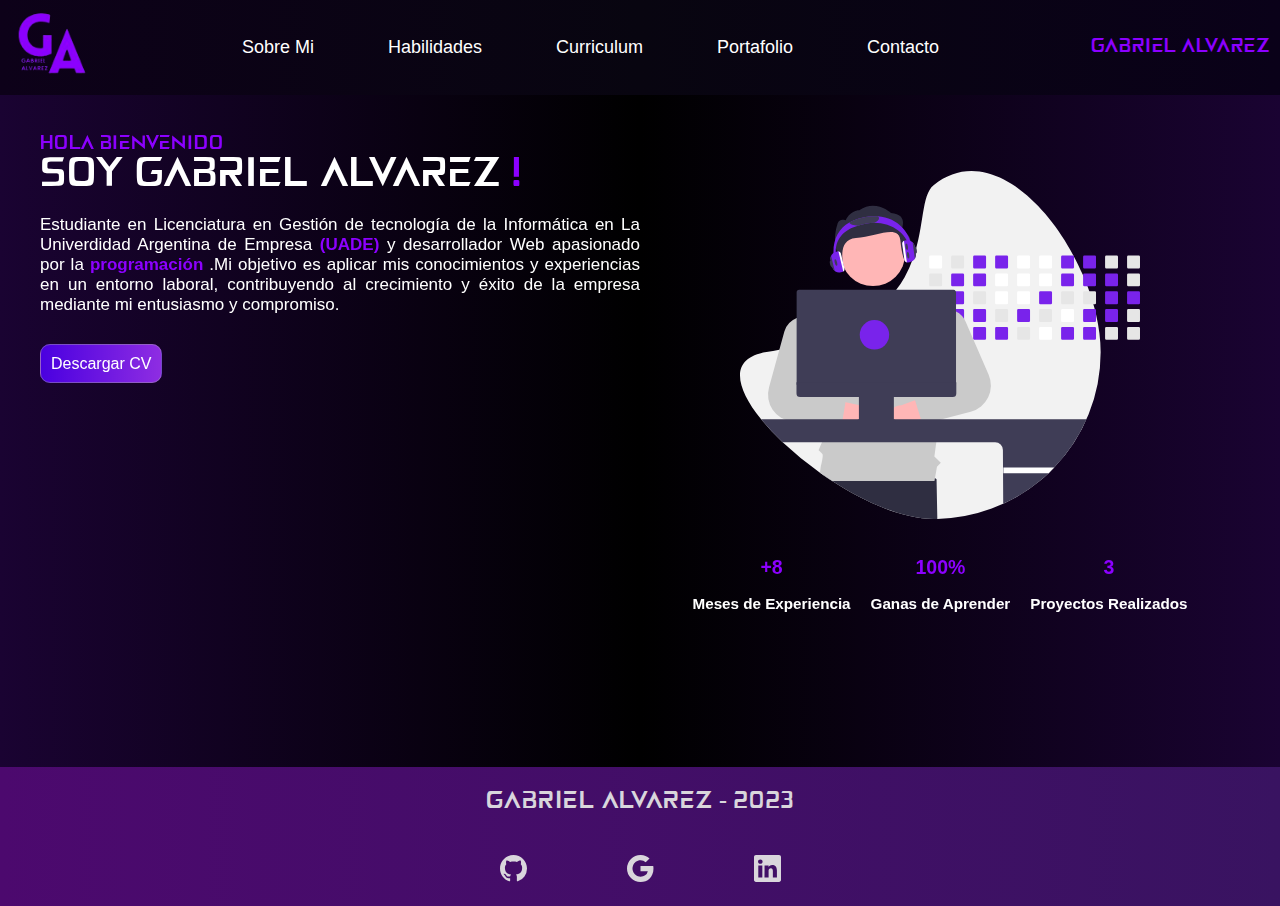
<file: index.html>
<!DOCTYPE html>
<html lang="en">
<head>
    <meta charset="UTF-8">
    <meta name="viewport" content="width=device-width, initial-scale=1.0">
    <meta neme="description" content="portafolio personal para la entrega final del curso de CODERHOUSE">   <!--Meta description-->
    <meta name="keywords" content="portafolio CODERHOUSE GabrielAlvarez css html">      <!--Meta Keywords-->
    <link rel="stylesheet" href="scss/style.css">               
    <link rel="icon" href="galeria/logos/logoSinFondo.png">     <!--icono de la pagina-->   
    <link href="https://unpkg.com/aos@2.3.1/dist/aos.css" rel="stylesheet">     <!--Animaciones AOS-->
    <title>Portafolio</title>
</head>
<body>
    <main>
        <header>                                    <!--Header PC-->
            <div class="header-container">
                <nav>
                    <div class="nav-container">
                        <div class="nav-logo-container">
                            <a href="index.html">
                                <figure>
                                    <img src="galeria/logos/logoSinFondo.png" alt="logo GA" title="logo GA">    
                                </figure>
                            </a>
                        </div>
                        <div class="nav-links-container">           <!--Links de la pagina-->
                            <div class="nav-links-items">
                                <a href="index.html">Sobre Mi</a>
                                <a href="html/habilidades.html">Habilidades</a>
                                <a href="html/curriculum.html">Curriculum</a>
                                <a href="html/portafolio.html">Portafolio</a>
                                <a href="html/contacto.html">Contacto</a>
                            </div>
                        </div>
                        <div class="nav-nombre-container">
                            <div class="nav-nombre">
                                <h2>Gabriel Alvarez</h2>        <!--Nombre del lado derecho-->
                            </div>
                        </div>
                    </div>
                </nav>
            </div>
        </header>
        <header class="header-responsive">   <!--Header Responsive (Menu hamburgesa)-->
            <nav class="navbar-responsive">
                <figure>
                    <a href="index.html">
                        <img src="galeria/logos/logoSinFondo.png" alt="logo GA" title="logo GA">
                    </a>
                </figure>
                <label class="label-hamburgesa" for="menu-hamburgesa">       
                    <svg xmlns="http://www.w3.org/2000/svg" width="16" height="16" fill="currentColor" class="list-icon" viewBox="0 0 16 16">
                        <path fill-rule="evenodd" d="M2.5 12a.5.5 0 0 1 .5-.5h10a.5.5 0 0 1 0 1H3a.5.5 0 0 1-.5-.5m0-4a.5.5 0 0 1 .5-.5h10a.5.5 0 0 1 0 1H3a.5.5 0 0 1-.5-.5m0-4a.5.5 0 0 1 .5-.5h10a.5.5 0 0 1 0 1H3a.5.5 0 0 1-.5-.5"/>
                    </svg>          <!--Icono de lista -->
                </label>
                <input type="checkbox" class="menu-hamburgesa" id="menu-hamburgesa">        <!--label checkbox -->
                <ul class="ul-links-responsive">
                    <li class="links-responsive"><a href="index.html">Sobre Mi</a></li>     <!--Links de la pagina-->
                    <li class="links-responsive"><a href="html/habilidades.html">Habilidades</a></li>
                    <li class="links-responsive"><a href="html/curriculum.html">Curriculum</a></li>
                    <li class="links-responsive"><a href="html/portafolio.html">Portafolio</a></li>
                    <li class="links-responsive"><a href="html/contacto.html">Contacto</a></li>
                </ul>
            </nav>
        </header>
        <div class="body-index-container">                  <!--Inicio de index-->
            <div class="presentacion-container">
                <div data-aos="zoom-in-up">                <!--Animaciones AOS--> 
                    <div class="bienvenida">
                        <h3><b>Hola Bienvenido</b></h3>
                    </div>
                    <div class="titulo-quienSoy">
                        <h1>Soy Gabriel Alvarez <b>!</b></h1>
                    </div>
                    <div class="texto-quienSoy">
                        <p>Estudiante en Licenciatura en Gestión de tecnología de la Informática en La Univerdidad Argentina de Empresa <b>(UADE)</b> y desarrollador Web apasionado por la <b>programación</b> .Mi objetivo es aplicar mis conocimientos y experiencias en un entorno laboral, contribuyendo al crecimiento y éxito de la empresa mediante mi entusiasmo y compromiso.</p>
                    </div>
                    <div class="curriculum">            
                        <a href="#">Descargar CV</a>
                    </div>
                </div>
                
            </div>
            <div class="foto-container">
                <div class="foto">
                    <figure>
                        <div data-aos="zoom-in-up">         <!--Animaciones AOS-->
                            <img src="galeria/fotos/fotoAnimada.svg" alt="foto Animada de chico programando" title="foto animada">
                        </div>
                    </figure>
                </div>
                <div data-aos="zoom-in-up">         <!--Animaciones AOS-->
                    <div class="datosDeMi">
                        <div class="anosExperiencia">
                            <h2><b>+8</b></h2>
                            <h3>Meses de Experiencia</h3>
                        </div>
                        <div class="ganasDeAprender">
                            <h2><b>100%</b></h2>
                            <h3>Ganas de Aprender</h3>
                        </div>
                        <div class="proyectosCompletados">
                            <h2><b>3</b></h2>
                            <h3>Proyectos Realizados</h3>
                        </div>
                    </div>
                </div>
            </div>
        </div>  
        <footer>                                    <!--Footer-->
            <div class="footer-container">          
                <div class="titulo-footer">
                    <h2>Gabriel Alvarez - 2023</h2>
                </div>
                <div class="contacto-footer">
                    <div class="icons-footer-item">
                        <a href="https://github.com/IGabii" target="_blank">
                            <svg xmlns="http://www.w3.org/2000/svg" width="16" height="16" fill="currentColor" class="icon-footer" viewBox="0 0 16 16">
                                <path d="M8 0C3.58 0 0 3.58 0 8c0 3.54 2.29 6.53 5.47 7.59.4.07.55-.17.55-.38 0-.19-.01-.82-.01-1.49-2.01.37-2.53-.49-2.69-.94-.09-.23-.48-.94-.82-1.13-.28-.15-.68-.52-.01-.53.63-.01 1.08.58 1.23.82.72 1.21 1.87.87 2.33.66.07-.52.28-.87.51-1.07-1.78-.2-3.64-.89-3.64-3.95 0-.87.31-1.59.82-2.15-.08-.2-.36-1.02.08-2.12 0 0 .67-.21 2.2.82.64-.18 1.32-.27 2-.27.68 0 1.36.09 2 .27 1.53-1.04 2.2-.82 2.2-.82.44 1.1.16 1.92.08 2.12.51.56.82 1.27.82 2.15 0 3.07-1.87 3.75-3.65 3.95.29.25.54.73.54 1.48 0 1.07-.01 1.93-.01 2.2 0 .21.15.46.55.38A8.012 8.012 0 0 0 16 8c0-4.42-3.58-8-8-8"/>
                            </svg>          <!--icono de github-->
                        </a>
                    </div>
                    <div class="icons-footer-item">
                        <a href="mailto:gabiista8gmail.com">
                            <svg xmlns="http://www.w3.org/2000/svg" width="16" height="16" fill="currentColor" class="icon-footer" viewBox="0 0 16 16">
                                <path d="M15.545 6.558a9.42 9.42 0 0 1 .139 1.626c0 2.434-.87 4.492-2.384 5.885h.002C11.978 15.292 10.158 16 8 16A8 8 0 1 1 8 0a7.689 7.689 0 0 1 5.352 2.082l-2.284 2.284A4.347 4.347 0 0 0 8 3.166c-2.087 0-3.86 1.408-4.492 3.304a4.792 4.792 0 0 0 0 3.063h.003c.635 1.893 2.405 3.301 4.492 3.301 1.078 0 2.004-.276 2.722-.764h-.003a3.702 3.702 0 0 0 1.599-2.431H8v-3.08h7.545z"/>
                            </svg>          <!--Icono de mail-->
                        </a>
                    </div>
                    <div class="icons-footer-item">
                        <a href="https://www.linkedin.com/in/gabriel-alvarez-moyano-2377ab281/" target="_blank">
                            <svg xmlns="http://www.w3.org/2000/svg" width="16" height="16" fill="currentColor" class="icon-footer" viewBox="0 0 16 16">
                                <path d="M0 1.146C0 .513.526 0 1.175 0h13.65C15.474 0 16 .513 16 1.146v13.708c0 .633-.526 1.146-1.175 1.146H1.175C.526 16 0 15.487 0 14.854V1.146zm4.943 12.248V6.169H2.542v7.225h2.401m-1.2-8.212c.837 0 1.358-.554 1.358-1.248-.015-.709-.52-1.248-1.342-1.248-.822 0-1.359.54-1.359 1.248 0 .694.521 1.248 1.327 1.248h.016zm4.908 8.212V9.359c0-.216.016-.432.08-.586.173-.431.568-.878 1.232-.878.869 0 1.216.662 1.216 1.634v3.865h2.401V9.25c0-2.22-1.184-3.252-2.764-3.252-1.274 0-1.845.7-2.165 1.193v.025h-.016a5.54 5.54 0 0 1 .016-.025V6.169h-2.4c.03.678 0 7.225 0 7.225h2.4"/>
                            </svg>          <!--icono de linkedin-->
                        </a>
                    </div>
                </div>
            </div>
        </footer>
    </main>
    <script src="https://unpkg.com/aos@2.3.1/dist/aos.js"></script>     <!--Animaciones AOS-->
    <script>
        AOS.init({
            duration:1000
        });
    </script>
</body>
</html>
</file>
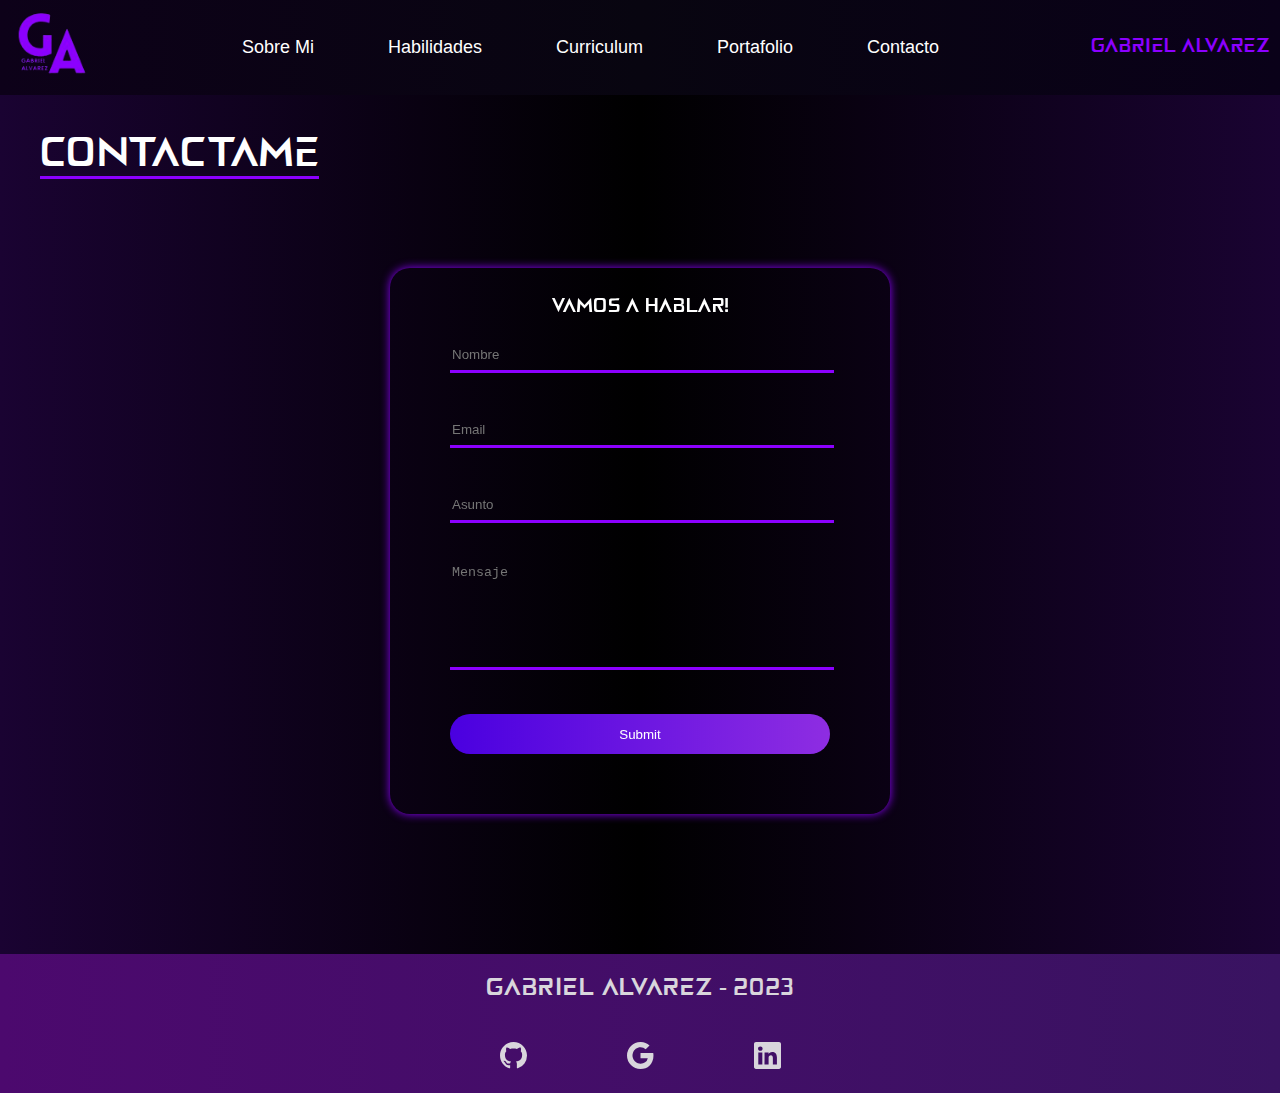
<file: html/contacto.html>
<!DOCTYPE html>
<html lang="en">
<head>
    <meta charset="UTF-8">
    <meta name="viewport" content="width=device-width, initial-scale=1.0">
    <meta neme="description" content="portafolio personal para la entrega final del curso de CODERHOUSE">   <!--Meta description-->
    <meta name="keywords" content="portafolio CODERHOUSE GabrielAlvarez css html">      <!--Meta Keywords-->
    <link rel="stylesheet" href="../scss/style.css">               
    <link rel="icon" href="../galeria/logos/logoSinFondo.png">     <!--icono de la pagina-->   
    <link href="https://unpkg.com/aos@2.3.1/dist/aos.css" rel="stylesheet">     <!--Animaciones AOS-->
    <title>Portafolio</title>
</head>
<body>
    <main>
        <header>
            <div class="header-container">              <!--Header PC-->
                <nav>
                    <div class="nav-container">
                        <div class="nav-logo-container">
                            <a href="index.html">
                                <figure>
                                    <img src="../galeria/logos/logoSinFondo.png" alt="logo GA" title="logo GA">
                                </figure>
                            </a>
                        </div>
                        <div class="nav-links-container">
                            <div class="nav-links-items">           <!--Links de pagina-->
                                <a href="../index.html">Sobre Mi</a>
                                <a href="habilidades.html">Habilidades</a>
                                <a href="curriculum.html">Curriculum</a>
                                <a href="portafolio.html">Portafolio</a>
                                <a href="contacto.html">Contacto</a>
                            </div>
                        </div>
                        <div class="nav-nombre-container">
                            <div class="nav-nombre">
                                <h2>Gabriel Alvarez</h2>        <!--Nombre del lado derecho-->
                            </div>
                        </div>
                    </div>
                </nav>
            </div>
        </header>
        <header class="header-responsive">   <!--Header Responsive (Menu hamburgesa)-->
            <nav class="navbar-responsive">
                <figure>
                    <a href="../index.html">
                        <img src="../galeria/logos/logoSinFondo.png" alt="logo GA" title="logo GA">
                    </a>
                </figure>
                <label class="label-hamburgesa" for="menu-hamburgesa">
                    <svg xmlns="http://www.w3.org/2000/svg" width="16" height="16" fill="currentColor" class="list-icon" viewBox="0 0 16 16">
                        <path fill-rule="evenodd" d="M2.5 12a.5.5 0 0 1 .5-.5h10a.5.5 0 0 1 0 1H3a.5.5 0 0 1-.5-.5m0-4a.5.5 0 0 1 .5-.5h10a.5.5 0 0 1 0 1H3a.5.5 0 0 1-.5-.5m0-4a.5.5 0 0 1 .5-.5h10a.5.5 0 0 1 0 1H3a.5.5 0 0 1-.5-.5"/>
                    </svg>      <!--icono de lista-->
                </label>
                <input type="checkbox" class="menu-hamburgesa" id="menu-hamburgesa">        <!--label checkbox-->
                <ul class="ul-links-responsive">
                    <li class="links-responsive"><a href="../index.html">Sobre Mi</a></li>      <!--Links de pagina-->
                    <li class="links-responsive"><a href="habilidades.html">Habilidades</a></li>
                    <li class="links-responsive"><a href="curriculum.html">Curriculum</a></li>
                    <li class="links-responsive"><a href="portafolio.html">Portafolio</a></li>
                    <li class="links-responsive"><a href="contacto.html">Contacto</a></li>
                </ul>
            </nav>
        </header>
        <div class="body-contacto-container">       <!--Comienzo de Contacto-->
            <div class="titulo-contacto">
                <h1>Contactame</h1>
            </div>
            <div class="contacto-container">
                <div data-aos="zoom-in">        <!--Animaciones AOS-->
                    <div class="contacto-item">
                        <div class="contacto-titulo-item">
                            <h3>Vamos a hablar!</h3>
                        </div>
                        <div class="contacto-input-item">
                            <form>
                                <section>
                                    <input type="text" placeholder="Nombre" required="">
                                </section>
                                <section>
                                    <input type="email" placeholder="Email" required="">
                                </section>
                                <section>
                                    <input type="text" placeholder="Asunto" required="">
                                </section>
                                <section>
                                    <textarea placeholder="Mensaje" required=""></textarea>
                                </section>
                                <section>
                                    <input type="submit" class="enviar">
                                </section>
                            </form>
                        </div>
                    </div>
                </div>
            </div>
        </div>
        <footer>                                    <!--Footer-->
            <div class="footer-container">          
                <div class="titulo-footer">
                    <h2>Gabriel Alvarez - 2023</h2>
                </div>
                <div class="contacto-footer">
                    <div class="icons-footer-item">
                        <a href="https://github.com/IGabii" target="_blank">
                            <svg xmlns="http://www.w3.org/2000/svg" width="16" height="16" fill="currentColor" class="icon-footer" viewBox="0 0 16 16">
                                <path d="M8 0C3.58 0 0 3.58 0 8c0 3.54 2.29 6.53 5.47 7.59.4.07.55-.17.55-.38 0-.19-.01-.82-.01-1.49-2.01.37-2.53-.49-2.69-.94-.09-.23-.48-.94-.82-1.13-.28-.15-.68-.52-.01-.53.63-.01 1.08.58 1.23.82.72 1.21 1.87.87 2.33.66.07-.52.28-.87.51-1.07-1.78-.2-3.64-.89-3.64-3.95 0-.87.31-1.59.82-2.15-.08-.2-.36-1.02.08-2.12 0 0 .67-.21 2.2.82.64-.18 1.32-.27 2-.27.68 0 1.36.09 2 .27 1.53-1.04 2.2-.82 2.2-.82.44 1.1.16 1.92.08 2.12.51.56.82 1.27.82 2.15 0 3.07-1.87 3.75-3.65 3.95.29.25.54.73.54 1.48 0 1.07-.01 1.93-.01 2.2 0 .21.15.46.55.38A8.012 8.012 0 0 0 16 8c0-4.42-3.58-8-8-8"/>
                            </svg>          <!--icono de github-->
                        </a>
                    </div>
                    <div class="icons-footer-item">
                        <a href="mailto:gabiista8gmail.com">
                            <svg xmlns="http://www.w3.org/2000/svg" width="16" height="16" fill="currentColor" class="icon-footer" viewBox="0 0 16 16">
                                <path d="M15.545 6.558a9.42 9.42 0 0 1 .139 1.626c0 2.434-.87 4.492-2.384 5.885h.002C11.978 15.292 10.158 16 8 16A8 8 0 1 1 8 0a7.689 7.689 0 0 1 5.352 2.082l-2.284 2.284A4.347 4.347 0 0 0 8 3.166c-2.087 0-3.86 1.408-4.492 3.304a4.792 4.792 0 0 0 0 3.063h.003c.635 1.893 2.405 3.301 4.492 3.301 1.078 0 2.004-.276 2.722-.764h-.003a3.702 3.702 0 0 0 1.599-2.431H8v-3.08h7.545z"/>
                            </svg>          <!--Icono de mail-->
                        </a>
                    </div>
                    <div class="icons-footer-item">
                        <a href="https://www.linkedin.com/in/gabriel-alvarez-moyano-2377ab281/" target="_blank">
                            <svg xmlns="http://www.w3.org/2000/svg" width="16" height="16" fill="currentColor" class="icon-footer" viewBox="0 0 16 16">
                                <path d="M0 1.146C0 .513.526 0 1.175 0h13.65C15.474 0 16 .513 16 1.146v13.708c0 .633-.526 1.146-1.175 1.146H1.175C.526 16 0 15.487 0 14.854V1.146zm4.943 12.248V6.169H2.542v7.225h2.401m-1.2-8.212c.837 0 1.358-.554 1.358-1.248-.015-.709-.52-1.248-1.342-1.248-.822 0-1.359.54-1.359 1.248 0 .694.521 1.248 1.327 1.248h.016zm4.908 8.212V9.359c0-.216.016-.432.08-.586.173-.431.568-.878 1.232-.878.869 0 1.216.662 1.216 1.634v3.865h2.401V9.25c0-2.22-1.184-3.252-2.764-3.252-1.274 0-1.845.7-2.165 1.193v.025h-.016a5.54 5.54 0 0 1 .016-.025V6.169h-2.4c.03.678 0 7.225 0 7.225h2.4"/>
                            </svg>          <!--icono de linkedin-->
                        </a>
                    </div>
                </div>
            </div>
        </footer>
    </main>
    <script src="https://unpkg.com/aos@2.3.1/dist/aos.js"></script>     <!--Animaciones AOS-->
    <script>
        AOS.init({
            duration:1000
        });
    </script>
</body>
</html>
</file>
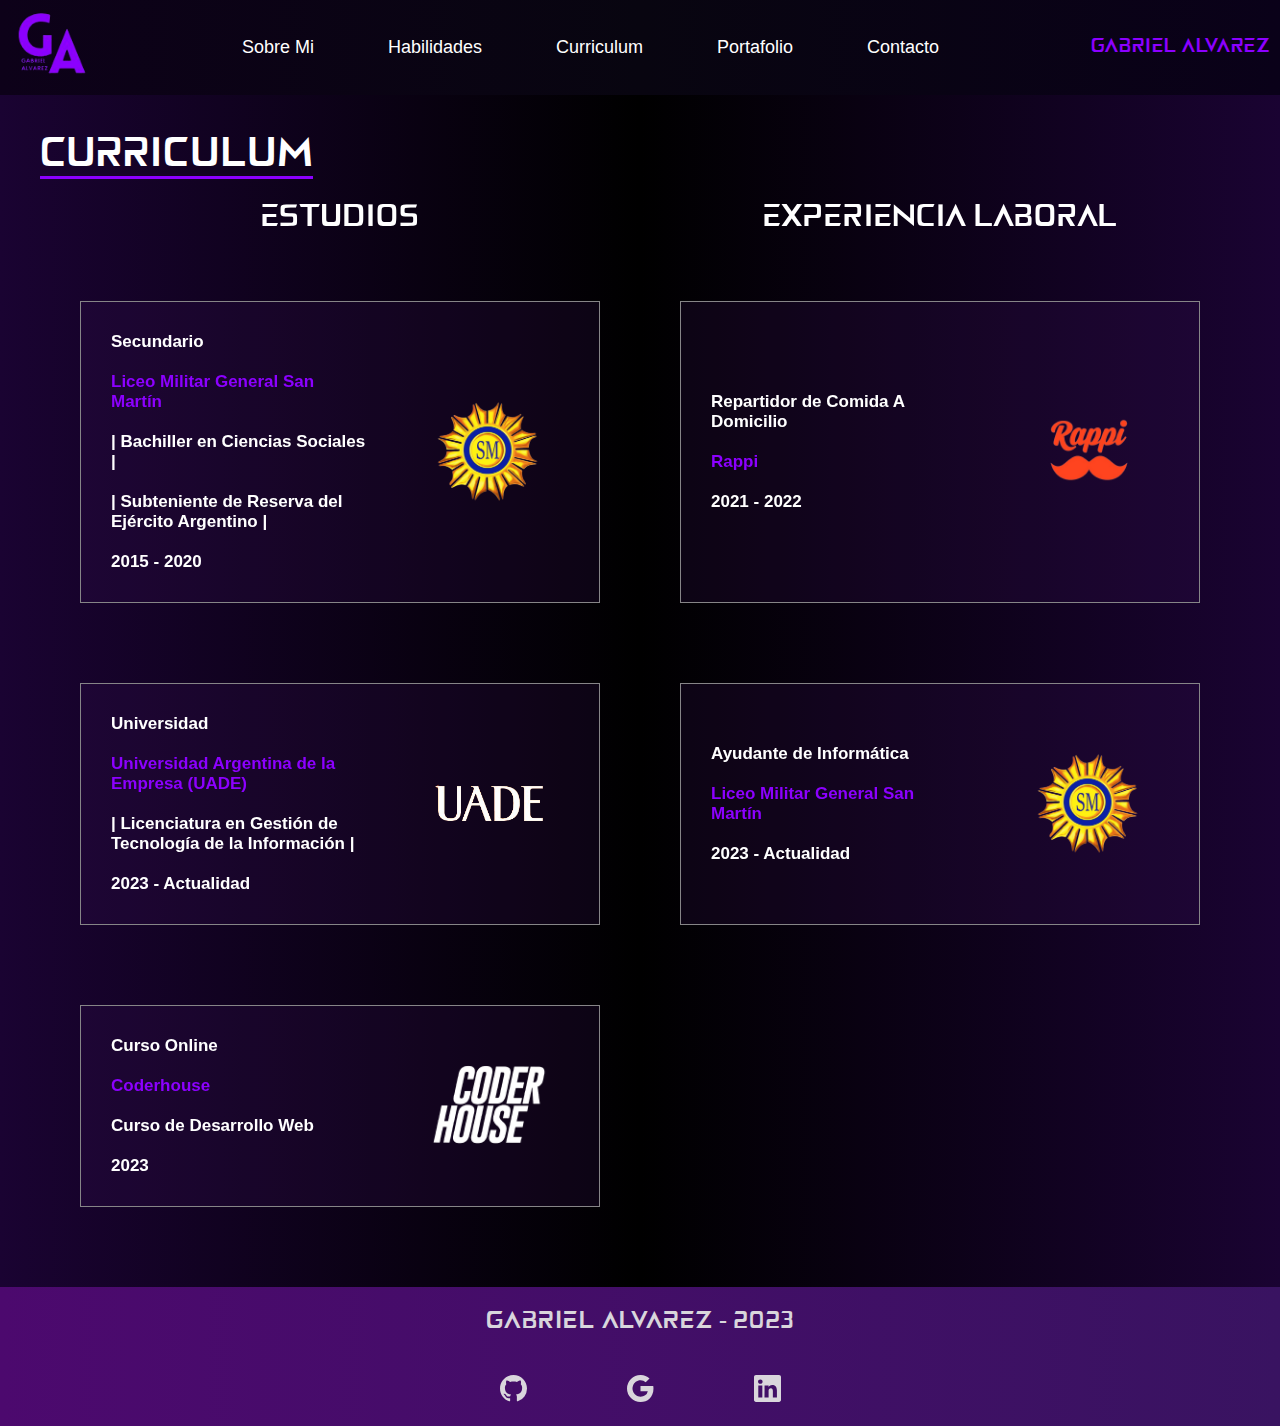
<file: html/curriculum.html>
<!DOCTYPE html>
<html lang="en">
<head>
    <meta charset="UTF-8">
    <meta name="viewport" content="width=device-width, initial-scale=1.0">
    <meta neme="description" content="portafolio personal para la entrega final del curso de CODERHOUSE">   <!--Meta description-->
    <meta name="keywords" content="portafolio CODERHOUSE GabrielAlvarez css html">      <!--Meta Keywords-->
    <link rel="stylesheet" href="../scss/style.css">               
    <link rel="icon" href="../galeria/logos/logoSinFondo.png">     <!--icono de la pagina-->   
    <link href="https://unpkg.com/aos@2.3.1/dist/aos.css" rel="stylesheet">     <!--Animaciones AOS-->
    <title>Portafolio</title>
</head>
<body>
    <main>
        <header>
            <div class="header-container">              <!--Header PC-->
                <nav>
                    <div class="nav-container">
                        <div class="nav-logo-container">
                            <a href="index.html">
                                <figure>
                                    <img src="../galeria/logos/logoSinFondo.png" alt="logo GA" title="logo GA">
                                </figure>
                            </a>
                        </div>
                        <div class="nav-links-container">
                            <div class="nav-links-items">           <!--Links de pagina-->
                                <a href="../index.html">Sobre Mi</a>
                                <a href="habilidades.html">Habilidades</a>
                                <a href="curriculum.html">Curriculum</a>
                                <a href="portafolio.html">Portafolio</a>
                                <a href="contacto.html">Contacto</a>
                            </div>
                        </div>
                        <div class="nav-nombre-container">
                            <div class="nav-nombre">
                                <h2>Gabriel Alvarez</h2>        <!--Nombre del lado derecho-->
                            </div>
                        </div>
                    </div>
                </nav>
            </div>
        </header>
        <header class="header-responsive">   <!--Header Responsive (Menu hamburgesa)-->
            <nav class="navbar-responsive">
                <figure>
                    <a href="../index.html">
                        <img src="../galeria/logos/logoSinFondo.png" alt="logo GA" title="logo GA">
                    </a>
                </figure>
                <label class="label-hamburgesa" for="menu-hamburgesa">
                    <svg xmlns="http://www.w3.org/2000/svg" width="16" height="16" fill="currentColor" class="list-icon" viewBox="0 0 16 16">
                        <path fill-rule="evenodd" d="M2.5 12a.5.5 0 0 1 .5-.5h10a.5.5 0 0 1 0 1H3a.5.5 0 0 1-.5-.5m0-4a.5.5 0 0 1 .5-.5h10a.5.5 0 0 1 0 1H3a.5.5 0 0 1-.5-.5m0-4a.5.5 0 0 1 .5-.5h10a.5.5 0 0 1 0 1H3a.5.5 0 0 1-.5-.5"/>
                    </svg>      <!--icono de lista-->
                </label>
                <input type="checkbox" class="menu-hamburgesa" id="menu-hamburgesa">        <!--label checkbox-->
                <ul class="ul-links-responsive">
                    <li class="links-responsive"><a href="../index.html">Sobre Mi</a></li>      <!--Links de pagina-->
                    <li class="links-responsive"><a href="habilidades.html">Habilidades</a></li>
                    <li class="links-responsive"><a href="curriculum.html">Curriculum</a></li>
                    <li class="links-responsive"><a href="portafolio.html">Portafolio</a></li>
                    <li class="links-responsive"><a href="contacto.html">Contacto</a></li>
                </ul>
            </nav>
        </header>
        <div class="body-curriculum-container">     <!--Inicio de Curriculum-->
            <div class="titulo-curriculum">
                <h1>Curriculum</h1>
            </div>
            <div data-aos="zoom-in">    <!--Animaciones AOS-->
                <div class="curriculum-container">
                    <div class="titulo-educacion">
                        <h2>Estudios</h2>              <!-- mi educacion-->
                    </div>
                    <div class="educacion1">
                        <div class="educacion-texto">
                            <h3>Secundario</h3>
                            <h4><b>Liceo Militar General San Martín</b></h4>
                            <h5>| Bachiller en Ciencias Sociales |</h5>
                            <h5>| Subteniente de Reserva del Ejército Argentino |</h5>
                            <h6>2015 - 2020</h6>
                        </div>
                        <div class="educacion-logo">
                            <figure>
                                <img src="../galeria/logos/liceo.png" alt="Logo del Liceo Militar" title="Liceo Militar Gral San Martín">
                            </figure>
                        </div>
                    </div>
                    <div class="educacion2">
                        <div class="educacion-texto">
                            <h3>Universidad</h3>
                            <h4><b>Universidad Argentina de la Empresa (UADE)</b></h4>
                            <h5>| Licenciatura en Gestión de Tecnología de la Información |</h5>
                            <h6>2023 - Actualidad</h6>
                        </div>
                        <div class="educacion-logo">
                            <figure>
                                <img src="../galeria/logos/UADE.png" alt="logo de UADE" title="UADE">
                            </figure>
                        </div>
                    </div>
                    <div class="educacion3">
                        <div class="educacion-texto">
                            <h3>Curso Online</h3>
                            <h4><b>Coderhouse</b></h4>
                            <h5>Curso de Desarrollo Web</h5>
                            <h6>2023</h6>
                        </div>
                        <div class="educacion-logo">
                            <figure>
                                <img src="../galeria/logos/coder.png" alt="Logo de CODERHOUSE" title="CODERHOUSE">
                            </figure>
                        </div>
                    </div>
                    <div class="titulo-experiencia">
                        <h2>Experiencia Laboral</h2>            <!-- mi experiencia laboral-->
                    </div>
                    <div class="experiencia1">
                        <div class="experiencia-texto">
                            <h3>Repartidor de Comida A Domicilio</h3>
                            <h4><b>Rappi</b></h4>
                            <h5>2021 - 2022</h5>
                        </div>
                        <div class="experiencia-logo">
                            <figure>
                                <img src="../galeria/logos/rappi.png" alt="Logo de Rappi" title="RAPPI">
                            </figure>
                        </div>
                    </div>
                    <div class="experiencia2">
                        <div class="experiencia-texto">
                            <h3>Ayudante de Informática</h3>
                            <h4><b>Liceo Militar General San Martín</b></h4>
                            <h5>2023 - Actualidad</h5>
                        </div>
                        <div class="experiencia-logo">
                            <figure>
                                <img src="../galeria/logos/liceo.png" alt="Logo del Liceo Miliar" title="Liceo Militar Gral San Martín">
                            </figure>
                        </div>
                    </div>
                </div>
            </div>
        </div>
        <footer>                                    <!--Footer-->
            <div class="footer-container">          
                <div class="titulo-footer">
                    <h2>Gabriel Alvarez - 2023</h2>
                </div>
                <div class="contacto-footer">
                    <div class="icons-footer-item">
                        <a href="https://github.com/IGabii" target="_blank">
                            <svg xmlns="http://www.w3.org/2000/svg" width="16" height="16" fill="currentColor" class="icon-footer" viewBox="0 0 16 16">
                                <path d="M8 0C3.58 0 0 3.58 0 8c0 3.54 2.29 6.53 5.47 7.59.4.07.55-.17.55-.38 0-.19-.01-.82-.01-1.49-2.01.37-2.53-.49-2.69-.94-.09-.23-.48-.94-.82-1.13-.28-.15-.68-.52-.01-.53.63-.01 1.08.58 1.23.82.72 1.21 1.87.87 2.33.66.07-.52.28-.87.51-1.07-1.78-.2-3.64-.89-3.64-3.95 0-.87.31-1.59.82-2.15-.08-.2-.36-1.02.08-2.12 0 0 .67-.21 2.2.82.64-.18 1.32-.27 2-.27.68 0 1.36.09 2 .27 1.53-1.04 2.2-.82 2.2-.82.44 1.1.16 1.92.08 2.12.51.56.82 1.27.82 2.15 0 3.07-1.87 3.75-3.65 3.95.29.25.54.73.54 1.48 0 1.07-.01 1.93-.01 2.2 0 .21.15.46.55.38A8.012 8.012 0 0 0 16 8c0-4.42-3.58-8-8-8"/>
                            </svg>          <!--icono de github-->
                        </a>
                    </div>
                    <div class="icons-footer-item">
                        <a href="mailto:gabiista8gmail.com">
                            <svg xmlns="http://www.w3.org/2000/svg" width="16" height="16" fill="currentColor" class="icon-footer" viewBox="0 0 16 16">
                                <path d="M15.545 6.558a9.42 9.42 0 0 1 .139 1.626c0 2.434-.87 4.492-2.384 5.885h.002C11.978 15.292 10.158 16 8 16A8 8 0 1 1 8 0a7.689 7.689 0 0 1 5.352 2.082l-2.284 2.284A4.347 4.347 0 0 0 8 3.166c-2.087 0-3.86 1.408-4.492 3.304a4.792 4.792 0 0 0 0 3.063h.003c.635 1.893 2.405 3.301 4.492 3.301 1.078 0 2.004-.276 2.722-.764h-.003a3.702 3.702 0 0 0 1.599-2.431H8v-3.08h7.545z"/>
                            </svg>          <!--Icono de mail-->
                        </a>
                    </div>
                    <div class="icons-footer-item">
                        <a href="https://www.linkedin.com/in/gabriel-alvarez-moyano-2377ab281/" target="_blank">
                            <svg xmlns="http://www.w3.org/2000/svg" width="16" height="16" fill="currentColor" class="icon-footer" viewBox="0 0 16 16">
                                <path d="M0 1.146C0 .513.526 0 1.175 0h13.65C15.474 0 16 .513 16 1.146v13.708c0 .633-.526 1.146-1.175 1.146H1.175C.526 16 0 15.487 0 14.854V1.146zm4.943 12.248V6.169H2.542v7.225h2.401m-1.2-8.212c.837 0 1.358-.554 1.358-1.248-.015-.709-.52-1.248-1.342-1.248-.822 0-1.359.54-1.359 1.248 0 .694.521 1.248 1.327 1.248h.016zm4.908 8.212V9.359c0-.216.016-.432.08-.586.173-.431.568-.878 1.232-.878.869 0 1.216.662 1.216 1.634v3.865h2.401V9.25c0-2.22-1.184-3.252-2.764-3.252-1.274 0-1.845.7-2.165 1.193v.025h-.016a5.54 5.54 0 0 1 .016-.025V6.169h-2.4c.03.678 0 7.225 0 7.225h2.4"/>
                            </svg>          <!--icono de linkedin-->
                        </a>
                    </div>
                </div>
            </div>
        </footer>
    </main>
    <script src="https://unpkg.com/aos@2.3.1/dist/aos.js"></script>         <!-- mi educacion-->
    <script>
        AOS.init({
            duration:1000
        });
    </script>
</body>
</html>
</file>
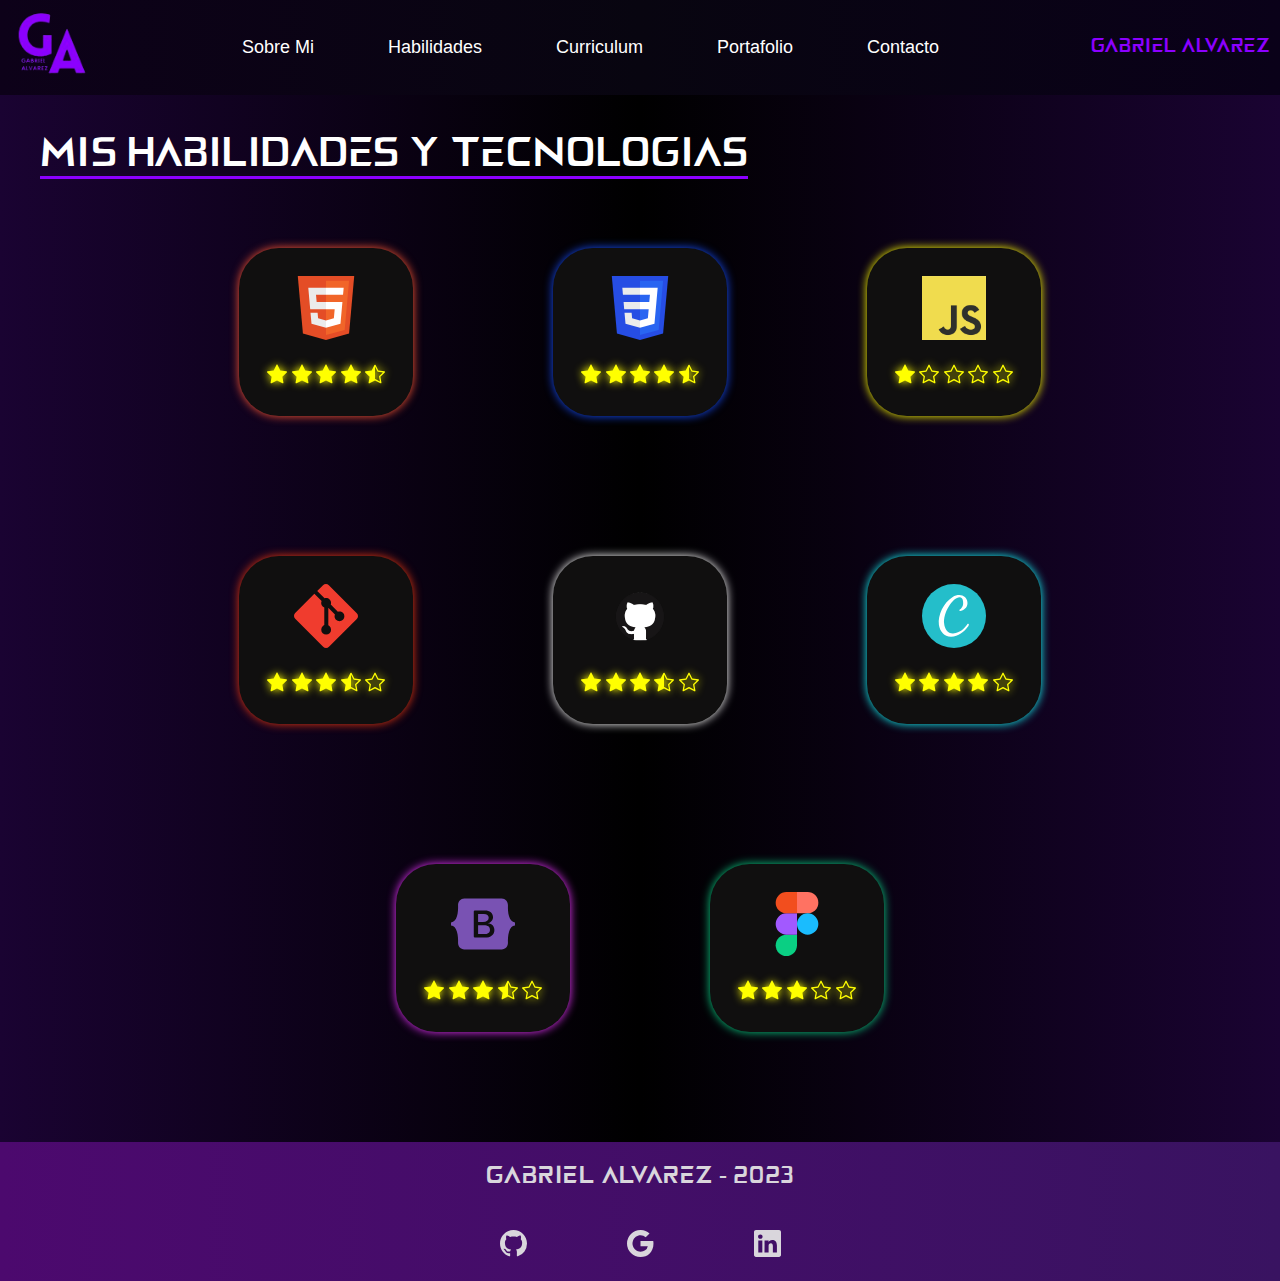
<file: html/habilidades.html>
<!DOCTYPE html>
<html lang="en">
<head>
    <meta charset="UTF-8">
    <meta name="viewport" content="width=device-width, initial-scale=1.0">
    <meta neme="description" content="portafolio personal para la entrega final del curso de CODERHOUSE">   <!--Meta description-->
    <meta name="keywords" content="portafolio CODERHOUSE GabrielAlvarez css html">      <!--Meta Keywords-->
    <link rel="stylesheet" href="../scss/style.css">               
    <link rel="icon" href="../galeria/logos/logoSinFondo.png">     <!--icono de la pagina-->   
    <link href="https://unpkg.com/aos@2.3.1/dist/aos.css" rel="stylesheet">     <!--Animaciones AOS-->
    <title>Portafolio</title>
</head>
<body>
    <main>
        <header>
            <div class="header-container">              <!--Header PC-->
                <nav>
                    <div class="nav-container">
                        <div class="nav-logo-container">
                            <a href="index.html">
                                <figure>
                                    <img src="../galeria/logos/logoSinFondo.png" alt="logo GA" title="logo GA">
                                </figure>
                            </a>
                        </div>
                        <div class="nav-links-container">
                            <div class="nav-links-items">           <!--Links de pagina-->
                                <a href="../index.html">Sobre Mi</a>
                                <a href="habilidades.html">Habilidades</a>
                                <a href="curriculum.html">Curriculum</a>
                                <a href="portafolio.html">Portafolio</a>
                                <a href="contacto.html">Contacto</a>
                            </div>
                        </div>
                        <div class="nav-nombre-container">
                            <div class="nav-nombre">
                                <h2>Gabriel Alvarez</h2>        <!--Nombre del lado derecho-->
                            </div>
                        </div>
                    </div>
                </nav>
            </div>
        </header>
        <header class="header-responsive">   <!--Header Responsive (Menu hamburgesa)-->
            <nav class="navbar-responsive">
                <figure>
                    <a href="../index.html">
                        <img src="../galeria/logos/logoSinFondo.png" alt="logo GA" title="logo GA">
                    </a>
                </figure>
                <label class="label-hamburgesa" for="menu-hamburgesa">
                    <svg xmlns="http://www.w3.org/2000/svg" width="16" height="16" fill="currentColor" class="list-icon" viewBox="0 0 16 16">
                        <path fill-rule="evenodd" d="M2.5 12a.5.5 0 0 1 .5-.5h10a.5.5 0 0 1 0 1H3a.5.5 0 0 1-.5-.5m0-4a.5.5 0 0 1 .5-.5h10a.5.5 0 0 1 0 1H3a.5.5 0 0 1-.5-.5m0-4a.5.5 0 0 1 .5-.5h10a.5.5 0 0 1 0 1H3a.5.5 0 0 1-.5-.5"/>
                    </svg>      <!--icono de lista-->
                </label>
                <input type="checkbox" class="menu-hamburgesa" id="menu-hamburgesa">        <!--label checkbox-->
                <ul class="ul-links-responsive">
                    <li class="links-responsive"><a href="../index.html">Sobre Mi</a></li>      <!--Links de pagina-->
                    <li class="links-responsive"><a href="habilidades.html">Habilidades</a></li>
                    <li class="links-responsive"><a href="curriculum.html">Curriculum</a></li>
                    <li class="links-responsive"><a href="portafolio.html">Portafolio</a></li>
                    <li class="links-responsive"><a href="contacto.html">Contacto</a></li>
                </ul>
            </nav>
        </header>
        <div class="body-habilidades-container">            <!--Inicio de habilidades-->
            <div class="titulo-habilidades">
                <h1>Mis Habilidades y Tecnologias</h1>
            </div>
            <div data-aos="fade-up">
                
            </div>
            <div class="habilidades-container">
                <div data-aos="fade-up">    <!--Animaciones AOS-->
                    <div class="habilidades-items" id="html-item">
                        <div class="imagen-habilidades">
                            <figure>
                                <img src="../galeria/logos/html.svg" alt="logo de HTML" title="HTML">        
                            </figure>
                        </div>
                        <div class="estrellas-habilidades">     <!--Icono de Estrellas-->
                            <svg xmlns="http://www.w3.org/2000/svg" width="16" height="16" fill="currentColor" class="estrella1" viewBox="0 0 16 16">
                                <path d="M3.612 15.443c-.386.198-.824-.149-.746-.592l.83-4.73L.173 6.765c-.329-.314-.158-.888.283-.95l4.898-.696L7.538.792c.197-.39.73-.39.927 0l2.184 4.327 4.898.696c.441.062.612.636.282.95l-3.522 3.356.83 4.73c.078.443-.36.79-.746.592L8 13.187l-4.389 2.256z"/>
                            </svg>
                            <svg xmlns="http://www.w3.org/2000/svg" width="16" height="16" fill="currentColor" class="estrella1" viewBox="0 0 16 16">
                                <path d="M3.612 15.443c-.386.198-.824-.149-.746-.592l.83-4.73L.173 6.765c-.329-.314-.158-.888.283-.95l4.898-.696L7.538.792c.197-.39.73-.39.927 0l2.184 4.327 4.898.696c.441.062.612.636.282.95l-3.522 3.356.83 4.73c.078.443-.36.79-.746.592L8 13.187l-4.389 2.256z"/>
                            </svg>
                            <svg xmlns="http://www.w3.org/2000/svg" width="16" height="16" fill="currentColor" class="estrella1" viewBox="0 0 16 16">
                                <path d="M3.612 15.443c-.386.198-.824-.149-.746-.592l.83-4.73L.173 6.765c-.329-.314-.158-.888.283-.95l4.898-.696L7.538.792c.197-.39.73-.39.927 0l2.184 4.327 4.898.696c.441.062.612.636.282.95l-3.522 3.356.83 4.73c.078.443-.36.79-.746.592L8 13.187l-4.389 2.256z"/>
                            </svg>
                            <svg xmlns="http://www.w3.org/2000/svg" width="16" height="16" fill="currentColor" class="estrella1" viewBox="0 0 16 16">
                                <path d="M3.612 15.443c-.386.198-.824-.149-.746-.592l.83-4.73L.173 6.765c-.329-.314-.158-.888.283-.95l4.898-.696L7.538.792c.197-.39.73-.39.927 0l2.184 4.327 4.898.696c.441.062.612.636.282.95l-3.522 3.356.83 4.73c.078.443-.36.79-.746.592L8 13.187l-4.389 2.256z"/>
                            </svg>
                            <svg xmlns="http://www.w3.org/2000/svg" width="16" height="16" fill="currentColor" class="estrella2" viewBox="0 0 16 16">
                                <path d="M5.354 5.119 7.538.792A.516.516 0 0 1 8 .5c.183 0 .366.097.465.292l2.184 4.327 4.898.696A.537.537 0 0 1 16 6.32a.548.548 0 0 1-.17.445l-3.523 3.356.83 4.73c.078.443-.36.79-.746.592L8 13.187l-4.389 2.256a.52.52 0 0 1-.146.05c-.342.06-.668-.254-.6-.642l.83-4.73L.173 6.765a.55.55 0 0 1-.172-.403.58.58 0 0 1 .085-.302.513.513 0 0 1 .37-.245l4.898-.696zM8 12.027a.5.5 0 0 1 .232.056l3.686 1.894-.694-3.957a.565.565 0 0 1 .162-.505l2.907-2.77-4.052-.576a.525.525 0 0 1-.393-.288L8.001 2.223 8 2.226v9.8z"/>
                            </svg>
                        </div>
                    </div>
                </div>
                <div data-aos="fade-up">
                    <div class="habilidades-items" id="css-item">
                        <div class="imagen-habilidades">
                            <figure>
                                <img src="../galeria/logos/css.svg" alt="Logo de CSS" title="CSS">
                            </figure>
                        </div>
                        <div class="estrellas-habilidades"> <!--Icono de Estrellas-->
                            <svg xmlns="http://www.w3.org/2000/svg" width="16" height="16" fill="currentColor" class="estrella1" viewBox="0 0 16 16">
                                <path d="M3.612 15.443c-.386.198-.824-.149-.746-.592l.83-4.73L.173 6.765c-.329-.314-.158-.888.283-.95l4.898-.696L7.538.792c.197-.39.73-.39.927 0l2.184 4.327 4.898.696c.441.062.612.636.282.95l-3.522 3.356.83 4.73c.078.443-.36.79-.746.592L8 13.187l-4.389 2.256z"/>
                            </svg>
                            <svg xmlns="http://www.w3.org/2000/svg" width="16" height="16" fill="currentColor" class="estrella1" viewBox="0 0 16 16">
                                <path d="M3.612 15.443c-.386.198-.824-.149-.746-.592l.83-4.73L.173 6.765c-.329-.314-.158-.888.283-.95l4.898-.696L7.538.792c.197-.39.73-.39.927 0l2.184 4.327 4.898.696c.441.062.612.636.282.95l-3.522 3.356.83 4.73c.078.443-.36.79-.746.592L8 13.187l-4.389 2.256z"/>
                            </svg>
                            <svg xmlns="http://www.w3.org/2000/svg" width="16" height="16" fill="currentColor" class="estrella1" viewBox="0 0 16 16">
                                <path d="M3.612 15.443c-.386.198-.824-.149-.746-.592l.83-4.73L.173 6.765c-.329-.314-.158-.888.283-.95l4.898-.696L7.538.792c.197-.39.73-.39.927 0l2.184 4.327 4.898.696c.441.062.612.636.282.95l-3.522 3.356.83 4.73c.078.443-.36.79-.746.592L8 13.187l-4.389 2.256z"/>
                            </svg>
                            <svg xmlns="http://www.w3.org/2000/svg" width="16" height="16" fill="currentColor" class="estrella1" viewBox="0 0 16 16">
                                <path d="M3.612 15.443c-.386.198-.824-.149-.746-.592l.83-4.73L.173 6.765c-.329-.314-.158-.888.283-.95l4.898-.696L7.538.792c.197-.39.73-.39.927 0l2.184 4.327 4.898.696c.441.062.612.636.282.95l-3.522 3.356.83 4.73c.078.443-.36.79-.746.592L8 13.187l-4.389 2.256z"/>
                            </svg>
                            <svg xmlns="http://www.w3.org/2000/svg" width="16" height="16" fill="currentColor" class="estrella2" viewBox="0 0 16 16">
                                <path d="M5.354 5.119 7.538.792A.516.516 0 0 1 8 .5c.183 0 .366.097.465.292l2.184 4.327 4.898.696A.537.537 0 0 1 16 6.32a.548.548 0 0 1-.17.445l-3.523 3.356.83 4.73c.078.443-.36.79-.746.592L8 13.187l-4.389 2.256a.52.52 0 0 1-.146.05c-.342.06-.668-.254-.6-.642l.83-4.73L.173 6.765a.55.55 0 0 1-.172-.403.58.58 0 0 1 .085-.302.513.513 0 0 1 .37-.245l4.898-.696zM8 12.027a.5.5 0 0 1 .232.056l3.686 1.894-.694-3.957a.565.565 0 0 1 .162-.505l2.907-2.77-4.052-.576a.525.525 0 0 1-.393-.288L8.001 2.223 8 2.226v9.8z"/>
                            </svg>
                        </div>
                    </div>
                </div>
                <div data-aos="fade-up">
                    <div class="habilidades-items" id="javascript-item">
                        <div class="imagen-habilidades" id="javascript">
                            <figure>
                                <img src="../galeria/logos/javascript.png" alt="Logo de JAVASCRIPT" title="JAVASCRIPT">
                            </figure>
                        </div>
                        <div class="estrellas-habilidades"> <!--Icono de Estrellas-->
                            <svg xmlns="http://www.w3.org/2000/svg" width="16" height="16" fill="currentColor" class="estrella1" viewBox="0 0 16 16">
                                <path d="M3.612 15.443c-.386.198-.824-.149-.746-.592l.83-4.73L.173 6.765c-.329-.314-.158-.888.283-.95l4.898-.696L7.538.792c.197-.39.73-.39.927 0l2.184 4.327 4.898.696c.441.062.612.636.282.95l-3.522 3.356.83 4.73c.078.443-.36.79-.746.592L8 13.187l-4.389 2.256z"/>
                            </svg>
                            <svg xmlns="http://www.w3.org/2000/svg" width="16" height="16" fill="currentColor" class="estrella3" viewBox="0 0 16 16">
                                <path d="M2.866 14.85c-.078.444.36.791.746.593l4.39-2.256 4.389 2.256c.386.198.824-.149.746-.592l-.83-4.73 3.522-3.356c.33-.314.16-.888-.282-.95l-4.898-.696L8.465.792a.513.513 0 0 0-.927 0L5.354 5.12l-4.898.696c-.441.062-.612.636-.283.95l3.523 3.356-.83 4.73zm4.905-2.767-3.686 1.894.694-3.957a.565.565 0 0 0-.163-.505L1.71 6.745l4.052-.576a.525.525 0 0 0 .393-.288L8 2.223l1.847 3.658a.525.525 0 0 0 .393.288l4.052.575-2.906 2.77a.565.565 0 0 0-.163.506l.694 3.957-3.686-1.894a.503.503 0 0 0-.461 0z"/>
                            </svg>
                            <svg xmlns="http://www.w3.org/2000/svg" width="16" height="16" fill="currentColor" class="estrella3" viewBox="0 0 16 16">
                                <path d="M2.866 14.85c-.078.444.36.791.746.593l4.39-2.256 4.389 2.256c.386.198.824-.149.746-.592l-.83-4.73 3.522-3.356c.33-.314.16-.888-.282-.95l-4.898-.696L8.465.792a.513.513 0 0 0-.927 0L5.354 5.12l-4.898.696c-.441.062-.612.636-.283.95l3.523 3.356-.83 4.73zm4.905-2.767-3.686 1.894.694-3.957a.565.565 0 0 0-.163-.505L1.71 6.745l4.052-.576a.525.525 0 0 0 .393-.288L8 2.223l1.847 3.658a.525.525 0 0 0 .393.288l4.052.575-2.906 2.77a.565.565 0 0 0-.163.506l.694 3.957-3.686-1.894a.503.503 0 0 0-.461 0z"/>
                            </svg>
                            <svg xmlns="http://www.w3.org/2000/svg" width="16" height="16" fill="currentColor" class="estrella3" viewBox="0 0 16 16">
                                <path d="M2.866 14.85c-.078.444.36.791.746.593l4.39-2.256 4.389 2.256c.386.198.824-.149.746-.592l-.83-4.73 3.522-3.356c.33-.314.16-.888-.282-.95l-4.898-.696L8.465.792a.513.513 0 0 0-.927 0L5.354 5.12l-4.898.696c-.441.062-.612.636-.283.95l3.523 3.356-.83 4.73zm4.905-2.767-3.686 1.894.694-3.957a.565.565 0 0 0-.163-.505L1.71 6.745l4.052-.576a.525.525 0 0 0 .393-.288L8 2.223l1.847 3.658a.525.525 0 0 0 .393.288l4.052.575-2.906 2.77a.565.565 0 0 0-.163.506l.694 3.957-3.686-1.894a.503.503 0 0 0-.461 0z"/>
                            </svg>
                            <svg xmlns="http://www.w3.org/2000/svg" width="16" height="16" fill="currentColor" class="estrella3" viewBox="0 0 16 16">
                                <path d="M2.866 14.85c-.078.444.36.791.746.593l4.39-2.256 4.389 2.256c.386.198.824-.149.746-.592l-.83-4.73 3.522-3.356c.33-.314.16-.888-.282-.95l-4.898-.696L8.465.792a.513.513 0 0 0-.927 0L5.354 5.12l-4.898.696c-.441.062-.612.636-.283.95l3.523 3.356-.83 4.73zm4.905-2.767-3.686 1.894.694-3.957a.565.565 0 0 0-.163-.505L1.71 6.745l4.052-.576a.525.525 0 0 0 .393-.288L8 2.223l1.847 3.658a.525.525 0 0 0 .393.288l4.052.575-2.906 2.77a.565.565 0 0 0-.163.506l.694 3.957-3.686-1.894a.503.503 0 0 0-.461 0z"/>
                            </svg>
                        </div>
                    </div>
                </div>
                <div data-aos="fade-up">
                    <div class="habilidades-items" id="git-item">
                        <div class="imagen-habilidades">
                            <figure>
                                <img src="../galeria/logos/git.svg" alt="Logo de GIT" title="GIT">
                            </figure>
                        </div>
                        <div class="estrellas-habilidades"> <!--Icono de Estrellas-->
                            <svg xmlns="http://www.w3.org/2000/svg" width="16" height="16" fill="currentColor" class="estrella1" viewBox="0 0 16 16">
                                <path d="M3.612 15.443c-.386.198-.824-.149-.746-.592l.83-4.73L.173 6.765c-.329-.314-.158-.888.283-.95l4.898-.696L7.538.792c.197-.39.73-.39.927 0l2.184 4.327 4.898.696c.441.062.612.636.282.95l-3.522 3.356.83 4.73c.078.443-.36.79-.746.592L8 13.187l-4.389 2.256z"/>
                            </svg>
                            <svg xmlns="http://www.w3.org/2000/svg" width="16" height="16" fill="currentColor" class="estrella1" viewBox="0 0 16 16">
                                <path d="M3.612 15.443c-.386.198-.824-.149-.746-.592l.83-4.73L.173 6.765c-.329-.314-.158-.888.283-.95l4.898-.696L7.538.792c.197-.39.73-.39.927 0l2.184 4.327 4.898.696c.441.062.612.636.282.95l-3.522 3.356.83 4.73c.078.443-.36.79-.746.592L8 13.187l-4.389 2.256z"/>
                            </svg>
                            <svg xmlns="http://www.w3.org/2000/svg" width="16" height="16" fill="currentColor" class="estrella1" viewBox="0 0 16 16">
                                <path d="M3.612 15.443c-.386.198-.824-.149-.746-.592l.83-4.73L.173 6.765c-.329-.314-.158-.888.283-.95l4.898-.696L7.538.792c.197-.39.73-.39.927 0l2.184 4.327 4.898.696c.441.062.612.636.282.95l-3.522 3.356.83 4.73c.078.443-.36.79-.746.592L8 13.187l-4.389 2.256z"/>
                            </svg>
                            <svg xmlns="http://www.w3.org/2000/svg" width="16" height="16" fill="currentColor" class="estrella2" viewBox="0 0 16 16">
                                <path d="M5.354 5.119 7.538.792A.516.516 0 0 1 8 .5c.183 0 .366.097.465.292l2.184 4.327 4.898.696A.537.537 0 0 1 16 6.32a.548.548 0 0 1-.17.445l-3.523 3.356.83 4.73c.078.443-.36.79-.746.592L8 13.187l-4.389 2.256a.52.52 0 0 1-.146.05c-.342.06-.668-.254-.6-.642l.83-4.73L.173 6.765a.55.55 0 0 1-.172-.403.58.58 0 0 1 .085-.302.513.513 0 0 1 .37-.245l4.898-.696zM8 12.027a.5.5 0 0 1 .232.056l3.686 1.894-.694-3.957a.565.565 0 0 1 .162-.505l2.907-2.77-4.052-.576a.525.525 0 0 1-.393-.288L8.001 2.223 8 2.226v9.8z"/>
                            </svg>
                            <svg xmlns="http://www.w3.org/2000/svg" width="16" height="16" fill="currentColor" class="estrella3" viewBox="0 0 16 16">
                                <path d="M2.866 14.85c-.078.444.36.791.746.593l4.39-2.256 4.389 2.256c.386.198.824-.149.746-.592l-.83-4.73 3.522-3.356c.33-.314.16-.888-.282-.95l-4.898-.696L8.465.792a.513.513 0 0 0-.927 0L5.354 5.12l-4.898.696c-.441.062-.612.636-.283.95l3.523 3.356-.83 4.73zm4.905-2.767-3.686 1.894.694-3.957a.565.565 0 0 0-.163-.505L1.71 6.745l4.052-.576a.525.525 0 0 0 .393-.288L8 2.223l1.847 3.658a.525.525 0 0 0 .393.288l4.052.575-2.906 2.77a.565.565 0 0 0-.163.506l.694 3.957-3.686-1.894a.503.503 0 0 0-.461 0z"/>
                            </svg>
                        </div>
                    </div>
                </div>
                <div data-aos="fade-up">
                    <div class="habilidades-items" id="github-item">
                        <div class="imagen-habilidades" id="github">
                            <figure>
                                <img src="../galeria/logos/github.png" alt="Logo de GITHUB" title="GITHUB">
                            </figure>
                        </div>
                        <div class="estrellas-habilidades"> <!--Icono de Estrellas-->
                            <svg xmlns="http://www.w3.org/2000/svg" width="16" height="16" fill="currentColor" class="estrella1" viewBox="0 0 16 16">
                                <path d="M3.612 15.443c-.386.198-.824-.149-.746-.592l.83-4.73L.173 6.765c-.329-.314-.158-.888.283-.95l4.898-.696L7.538.792c.197-.39.73-.39.927 0l2.184 4.327 4.898.696c.441.062.612.636.282.95l-3.522 3.356.83 4.73c.078.443-.36.79-.746.592L8 13.187l-4.389 2.256z"/>
                            </svg>
                            <svg xmlns="http://www.w3.org/2000/svg" width="16" height="16" fill="currentColor" class="estrella1" viewBox="0 0 16 16">
                                <path d="M3.612 15.443c-.386.198-.824-.149-.746-.592l.83-4.73L.173 6.765c-.329-.314-.158-.888.283-.95l4.898-.696L7.538.792c.197-.39.73-.39.927 0l2.184 4.327 4.898.696c.441.062.612.636.282.95l-3.522 3.356.83 4.73c.078.443-.36.79-.746.592L8 13.187l-4.389 2.256z"/>
                            </svg>
                            <svg xmlns="http://www.w3.org/2000/svg" width="16" height="16" fill="currentColor" class="estrella1" viewBox="0 0 16 16">
                                <path d="M3.612 15.443c-.386.198-.824-.149-.746-.592l.83-4.73L.173 6.765c-.329-.314-.158-.888.283-.95l4.898-.696L7.538.792c.197-.39.73-.39.927 0l2.184 4.327 4.898.696c.441.062.612.636.282.95l-3.522 3.356.83 4.73c.078.443-.36.79-.746.592L8 13.187l-4.389 2.256z"/>
                            </svg>
                            <svg xmlns="http://www.w3.org/2000/svg" width="16" height="16" fill="currentColor" class="estrella2" viewBox="0 0 16 16">
                                <path d="M5.354 5.119 7.538.792A.516.516 0 0 1 8 .5c.183 0 .366.097.465.292l2.184 4.327 4.898.696A.537.537 0 0 1 16 6.32a.548.548 0 0 1-.17.445l-3.523 3.356.83 4.73c.078.443-.36.79-.746.592L8 13.187l-4.389 2.256a.52.52 0 0 1-.146.05c-.342.06-.668-.254-.6-.642l.83-4.73L.173 6.765a.55.55 0 0 1-.172-.403.58.58 0 0 1 .085-.302.513.513 0 0 1 .37-.245l4.898-.696zM8 12.027a.5.5 0 0 1 .232.056l3.686 1.894-.694-3.957a.565.565 0 0 1 .162-.505l2.907-2.77-4.052-.576a.525.525 0 0 1-.393-.288L8.001 2.223 8 2.226v9.8z"/>
                            </svg>
                            <svg xmlns="http://www.w3.org/2000/svg" width="16" height="16" fill="currentColor" class="estrella3" viewBox="0 0 16 16">
                                <path d="M2.866 14.85c-.078.444.36.791.746.593l4.39-2.256 4.389 2.256c.386.198.824-.149.746-.592l-.83-4.73 3.522-3.356c.33-.314.16-.888-.282-.95l-4.898-.696L8.465.792a.513.513 0 0 0-.927 0L5.354 5.12l-4.898.696c-.441.062-.612.636-.283.95l3.523 3.356-.83 4.73zm4.905-2.767-3.686 1.894.694-3.957a.565.565 0 0 0-.163-.505L1.71 6.745l4.052-.576a.525.525 0 0 0 .393-.288L8 2.223l1.847 3.658a.525.525 0 0 0 .393.288l4.052.575-2.906 2.77a.565.565 0 0 0-.163.506l.694 3.957-3.686-1.894a.503.503 0 0 0-.461 0z"/>
                            </svg>
                        </div>
                    </div>
                </div>
                <div data-aos="fade-up">
                    <div class="habilidades-items" id="canva-item">
                        <div class="imagen-habilidades">
                            <figure>
                                <img src="../galeria/logos/canva.svg" alt="Logo de CANVA" title="CANVA">
                            </figure>
                        </div>
                        <div class="estrellas-habilidades"> <!--Icono de Estrellas-->
                            <svg xmlns="http://www.w3.org/2000/svg" width="16" height="16" fill="currentColor" class="estrella1" viewBox="0 0 16 16">
                                <path d="M3.612 15.443c-.386.198-.824-.149-.746-.592l.83-4.73L.173 6.765c-.329-.314-.158-.888.283-.95l4.898-.696L7.538.792c.197-.39.73-.39.927 0l2.184 4.327 4.898.696c.441.062.612.636.282.95l-3.522 3.356.83 4.73c.078.443-.36.79-.746.592L8 13.187l-4.389 2.256z"/>
                            </svg>
                            <svg xmlns="http://www.w3.org/2000/svg" width="16" height="16" fill="currentColor" class="estrella1" viewBox="0 0 16 16">
                                <path d="M3.612 15.443c-.386.198-.824-.149-.746-.592l.83-4.73L.173 6.765c-.329-.314-.158-.888.283-.95l4.898-.696L7.538.792c.197-.39.73-.39.927 0l2.184 4.327 4.898.696c.441.062.612.636.282.95l-3.522 3.356.83 4.73c.078.443-.36.79-.746.592L8 13.187l-4.389 2.256z"/>
                            </svg>
                            <svg xmlns="http://www.w3.org/2000/svg" width="16" height="16" fill="currentColor" class="estrella1" viewBox="0 0 16 16">
                                <path d="M3.612 15.443c-.386.198-.824-.149-.746-.592l.83-4.73L.173 6.765c-.329-.314-.158-.888.283-.95l4.898-.696L7.538.792c.197-.39.73-.39.927 0l2.184 4.327 4.898.696c.441.062.612.636.282.95l-3.522 3.356.83 4.73c.078.443-.36.79-.746.592L8 13.187l-4.389 2.256z"/>
                            </svg>
                            <svg xmlns="http://www.w3.org/2000/svg" width="16" height="16" fill="currentColor" class="estrella1" viewBox="0 0 16 16">
                                <path d="M3.612 15.443c-.386.198-.824-.149-.746-.592l.83-4.73L.173 6.765c-.329-.314-.158-.888.283-.95l4.898-.696L7.538.792c.197-.39.73-.39.927 0l2.184 4.327 4.898.696c.441.062.612.636.282.95l-3.522 3.356.83 4.73c.078.443-.36.79-.746.592L8 13.187l-4.389 2.256z"/>
                            </svg>
                            <svg xmlns="http://www.w3.org/2000/svg" width="16" height="16" fill="currentColor" class="estrella3" viewBox="0 0 16 16">
                                <path d="M2.866 14.85c-.078.444.36.791.746.593l4.39-2.256 4.389 2.256c.386.198.824-.149.746-.592l-.83-4.73 3.522-3.356c.33-.314.16-.888-.282-.95l-4.898-.696L8.465.792a.513.513 0 0 0-.927 0L5.354 5.12l-4.898.696c-.441.062-.612.636-.283.95l3.523 3.356-.83 4.73zm4.905-2.767-3.686 1.894.694-3.957a.565.565 0 0 0-.163-.505L1.71 6.745l4.052-.576a.525.525 0 0 0 .393-.288L8 2.223l1.847 3.658a.525.525 0 0 0 .393.288l4.052.575-2.906 2.77a.565.565 0 0 0-.163.506l.694 3.957-3.686-1.894a.503.503 0 0 0-.461 0z"/>
                            </svg>
                        </div>
                    </div>
                </div>
                <div data-aos="fade-up">
                    <div class="habilidades-items" id="bootstrap-item">
                        <div class="imagen-habilidades" id="bootstrap">
                            <figure>
                                <img src="../galeria/logos/bootstrap.svg" alt="Logo de BOOTSTRAP" title="BOOTSTRAP">
                            </figure>
                        </div>
                        <div class="estrellas-habilidades"> <!--Icono de Estrellas-->
                            <svg xmlns="http://www.w3.org/2000/svg" width="16" height="16" fill="currentColor" class="estrella1" viewBox="0 0 16 16">
                                <path d="M3.612 15.443c-.386.198-.824-.149-.746-.592l.83-4.73L.173 6.765c-.329-.314-.158-.888.283-.95l4.898-.696L7.538.792c.197-.39.73-.39.927 0l2.184 4.327 4.898.696c.441.062.612.636.282.95l-3.522 3.356.83 4.73c.078.443-.36.79-.746.592L8 13.187l-4.389 2.256z"/>
                            </svg>
                            <svg xmlns="http://www.w3.org/2000/svg" width="16" height="16" fill="currentColor" class="estrella1" viewBox="0 0 16 16">
                                <path d="M3.612 15.443c-.386.198-.824-.149-.746-.592l.83-4.73L.173 6.765c-.329-.314-.158-.888.283-.95l4.898-.696L7.538.792c.197-.39.73-.39.927 0l2.184 4.327 4.898.696c.441.062.612.636.282.95l-3.522 3.356.83 4.73c.078.443-.36.79-.746.592L8 13.187l-4.389 2.256z"/>
                            </svg>
                            <svg xmlns="http://www.w3.org/2000/svg" width="16" height="16" fill="currentColor" class="estrella1" viewBox="0 0 16 16">
                                <path d="M3.612 15.443c-.386.198-.824-.149-.746-.592l.83-4.73L.173 6.765c-.329-.314-.158-.888.283-.95l4.898-.696L7.538.792c.197-.39.73-.39.927 0l2.184 4.327 4.898.696c.441.062.612.636.282.95l-3.522 3.356.83 4.73c.078.443-.36.79-.746.592L8 13.187l-4.389 2.256z"/>
                            </svg>
                            <svg xmlns="http://www.w3.org/2000/svg" width="16" height="16" fill="currentColor" class="estrella2" viewBox="0 0 16 16">
                                <path d="M5.354 5.119 7.538.792A.516.516 0 0 1 8 .5c.183 0 .366.097.465.292l2.184 4.327 4.898.696A.537.537 0 0 1 16 6.32a.548.548 0 0 1-.17.445l-3.523 3.356.83 4.73c.078.443-.36.79-.746.592L8 13.187l-4.389 2.256a.52.52 0 0 1-.146.05c-.342.06-.668-.254-.6-.642l.83-4.73L.173 6.765a.55.55 0 0 1-.172-.403.58.58 0 0 1 .085-.302.513.513 0 0 1 .37-.245l4.898-.696zM8 12.027a.5.5 0 0 1 .232.056l3.686 1.894-.694-3.957a.565.565 0 0 1 .162-.505l2.907-2.77-4.052-.576a.525.525 0 0 1-.393-.288L8.001 2.223 8 2.226v9.8z"/>
                            </svg>
                            <svg xmlns="http://www.w3.org/2000/svg" width="16" height="16" fill="currentColor" class="estrella3" viewBox="0 0 16 16">
                                <path d="M2.866 14.85c-.078.444.36.791.746.593l4.39-2.256 4.389 2.256c.386.198.824-.149.746-.592l-.83-4.73 3.522-3.356c.33-.314.16-.888-.282-.95l-4.898-.696L8.465.792a.513.513 0 0 0-.927 0L5.354 5.12l-4.898.696c-.441.062-.612.636-.283.95l3.523 3.356-.83 4.73zm4.905-2.767-3.686 1.894.694-3.957a.565.565 0 0 0-.163-.505L1.71 6.745l4.052-.576a.525.525 0 0 0 .393-.288L8 2.223l1.847 3.658a.525.525 0 0 0 .393.288l4.052.575-2.906 2.77a.565.565 0 0 0-.163.506l.694 3.957-3.686-1.894a.503.503 0 0 0-.461 0z"/>
                            </svg>
                        </div>
                    </div>
                </div>
                <div data-aos="fade-up">
                    <div class="habilidades-items" id="figma-item">
                        <div class="imagen-habilidades">
                            <figure>
                                <img src="../galeria/logos/figma.svg" alt="Logo de FIGMA" title="FIGMA">
                            </figure>
                        </div>
                        <div class="estrellas-habilidades"> <!--Icono de Estrellas-->
                            <svg xmlns="http://www.w3.org/2000/svg" width="16" height="16" fill="currentColor" class="estrella1" viewBox="0 0 16 16">
                                <path d="M3.612 15.443c-.386.198-.824-.149-.746-.592l.83-4.73L.173 6.765c-.329-.314-.158-.888.283-.95l4.898-.696L7.538.792c.197-.39.73-.39.927 0l2.184 4.327 4.898.696c.441.062.612.636.282.95l-3.522 3.356.83 4.73c.078.443-.36.79-.746.592L8 13.187l-4.389 2.256z"/>
                            </svg>
                            <svg xmlns="http://www.w3.org/2000/svg" width="16" height="16" fill="currentColor" class="estrella1" viewBox="0 0 16 16">
                                <path d="M3.612 15.443c-.386.198-.824-.149-.746-.592l.83-4.73L.173 6.765c-.329-.314-.158-.888.283-.95l4.898-.696L7.538.792c.197-.39.73-.39.927 0l2.184 4.327 4.898.696c.441.062.612.636.282.95l-3.522 3.356.83 4.73c.078.443-.36.79-.746.592L8 13.187l-4.389 2.256z"/>
                            </svg>
                            <svg xmlns="http://www.w3.org/2000/svg" width="16" height="16" fill="currentColor" class="estrella1" viewBox="0 0 16 16">
                                <path d="M3.612 15.443c-.386.198-.824-.149-.746-.592l.83-4.73L.173 6.765c-.329-.314-.158-.888.283-.95l4.898-.696L7.538.792c.197-.39.73-.39.927 0l2.184 4.327 4.898.696c.441.062.612.636.282.95l-3.522 3.356.83 4.73c.078.443-.36.79-.746.592L8 13.187l-4.389 2.256z"/>
                            </svg>
                            <svg xmlns="http://www.w3.org/2000/svg" width="16" height="16" fill="currentColor" class="estrella3" viewBox="0 0 16 16">
                                <path d="M2.866 14.85c-.078.444.36.791.746.593l4.39-2.256 4.389 2.256c.386.198.824-.149.746-.592l-.83-4.73 3.522-3.356c.33-.314.16-.888-.282-.95l-4.898-.696L8.465.792a.513.513 0 0 0-.927 0L5.354 5.12l-4.898.696c-.441.062-.612.636-.283.95l3.523 3.356-.83 4.73zm4.905-2.767-3.686 1.894.694-3.957a.565.565 0 0 0-.163-.505L1.71 6.745l4.052-.576a.525.525 0 0 0 .393-.288L8 2.223l1.847 3.658a.525.525 0 0 0 .393.288l4.052.575-2.906 2.77a.565.565 0 0 0-.163.506l.694 3.957-3.686-1.894a.503.503 0 0 0-.461 0z"/>
                            </svg>
                            <svg xmlns="http://www.w3.org/2000/svg" width="16" height="16" fill="currentColor" class="estrella3" viewBox="0 0 16 16">
                                <path d="M2.866 14.85c-.078.444.36.791.746.593l4.39-2.256 4.389 2.256c.386.198.824-.149.746-.592l-.83-4.73 3.522-3.356c.33-.314.16-.888-.282-.95l-4.898-.696L8.465.792a.513.513 0 0 0-.927 0L5.354 5.12l-4.898.696c-.441.062-.612.636-.283.95l3.523 3.356-.83 4.73zm4.905-2.767-3.686 1.894.694-3.957a.565.565 0 0 0-.163-.505L1.71 6.745l4.052-.576a.525.525 0 0 0 .393-.288L8 2.223l1.847 3.658a.525.525 0 0 0 .393.288l4.052.575-2.906 2.77a.565.565 0 0 0-.163.506l.694 3.957-3.686-1.894a.503.503 0 0 0-.461 0z"/>
                            </svg>
                        </div>
                    </div>
                </div>
            </div>
        </div>
        <footer>                                    <!--Footer-->
            <div class="footer-container">          
                <div class="titulo-footer">
                    <h2>Gabriel Alvarez - 2023</h2>
                </div>
                <div class="contacto-footer">
                    <div class="icons-footer-item">
                        <a href="https://github.com/IGabii" target="_blank">
                            <svg xmlns="http://www.w3.org/2000/svg" width="16" height="16" fill="currentColor" class="icon-footer" viewBox="0 0 16 16">
                                <path d="M8 0C3.58 0 0 3.58 0 8c0 3.54 2.29 6.53 5.47 7.59.4.07.55-.17.55-.38 0-.19-.01-.82-.01-1.49-2.01.37-2.53-.49-2.69-.94-.09-.23-.48-.94-.82-1.13-.28-.15-.68-.52-.01-.53.63-.01 1.08.58 1.23.82.72 1.21 1.87.87 2.33.66.07-.52.28-.87.51-1.07-1.78-.2-3.64-.89-3.64-3.95 0-.87.31-1.59.82-2.15-.08-.2-.36-1.02.08-2.12 0 0 .67-.21 2.2.82.64-.18 1.32-.27 2-.27.68 0 1.36.09 2 .27 1.53-1.04 2.2-.82 2.2-.82.44 1.1.16 1.92.08 2.12.51.56.82 1.27.82 2.15 0 3.07-1.87 3.75-3.65 3.95.29.25.54.73.54 1.48 0 1.07-.01 1.93-.01 2.2 0 .21.15.46.55.38A8.012 8.012 0 0 0 16 8c0-4.42-3.58-8-8-8"/>
                            </svg>          <!--icono de github-->
                        </a>
                    </div>
                    <div class="icons-footer-item">
                        <a href="mailto:gabiista8gmail.com">
                            <svg xmlns="http://www.w3.org/2000/svg" width="16" height="16" fill="currentColor" class="icon-footer" viewBox="0 0 16 16">
                                <path d="M15.545 6.558a9.42 9.42 0 0 1 .139 1.626c0 2.434-.87 4.492-2.384 5.885h.002C11.978 15.292 10.158 16 8 16A8 8 0 1 1 8 0a7.689 7.689 0 0 1 5.352 2.082l-2.284 2.284A4.347 4.347 0 0 0 8 3.166c-2.087 0-3.86 1.408-4.492 3.304a4.792 4.792 0 0 0 0 3.063h.003c.635 1.893 2.405 3.301 4.492 3.301 1.078 0 2.004-.276 2.722-.764h-.003a3.702 3.702 0 0 0 1.599-2.431H8v-3.08h7.545z"/>
                            </svg>          <!--Icono de mail-->
                        </a>
                    </div>
                    <div class="icons-footer-item">
                        <a href="https://www.linkedin.com/in/gabriel-alvarez-moyano-2377ab281/" target="_blank">
                            <svg xmlns="http://www.w3.org/2000/svg" width="16" height="16" fill="currentColor" class="icon-footer" viewBox="0 0 16 16">
                                <path d="M0 1.146C0 .513.526 0 1.175 0h13.65C15.474 0 16 .513 16 1.146v13.708c0 .633-.526 1.146-1.175 1.146H1.175C.526 16 0 15.487 0 14.854V1.146zm4.943 12.248V6.169H2.542v7.225h2.401m-1.2-8.212c.837 0 1.358-.554 1.358-1.248-.015-.709-.52-1.248-1.342-1.248-.822 0-1.359.54-1.359 1.248 0 .694.521 1.248 1.327 1.248h.016zm4.908 8.212V9.359c0-.216.016-.432.08-.586.173-.431.568-.878 1.232-.878.869 0 1.216.662 1.216 1.634v3.865h2.401V9.25c0-2.22-1.184-3.252-2.764-3.252-1.274 0-1.845.7-2.165 1.193v.025h-.016a5.54 5.54 0 0 1 .016-.025V6.169h-2.4c.03.678 0 7.225 0 7.225h2.4"/>
                            </svg>          <!--icono de linkedin-->
                        </a>
                    </div>
                </div>
            </div>
        </footer>
    </main>
    <script src="https://unpkg.com/aos@2.3.1/dist/aos.js"></script>     <!--Animaciones AOS-->
    <script>
        AOS.init({
            duration:1000
        });
    </script>
</body>
</html>
</file>
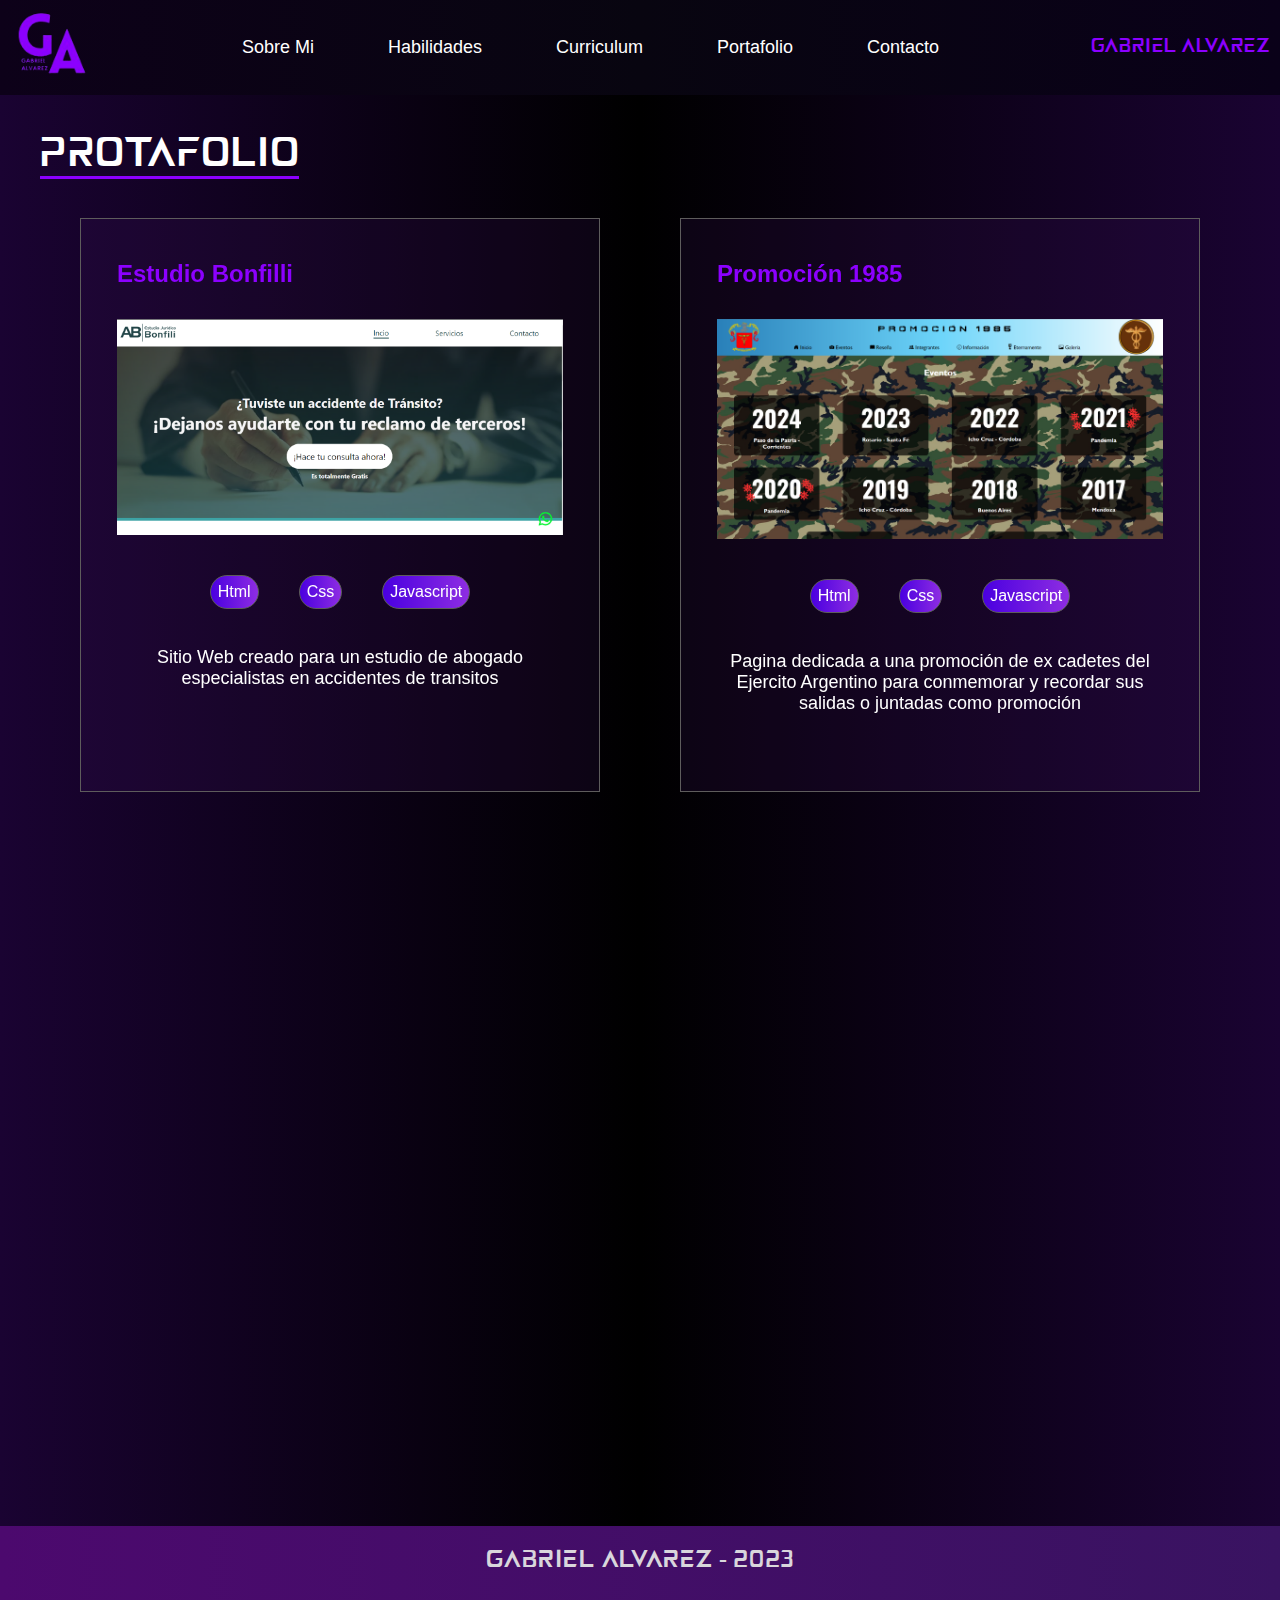
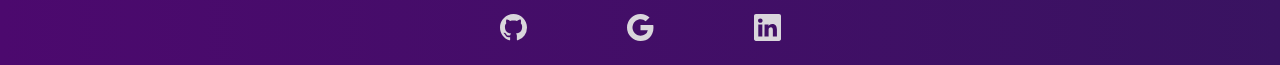
<file: html/portafolio.html>
<!DOCTYPE html>
<html lang="en">
<head>
    <meta charset="UTF-8">
    <meta name="viewport" content="width=device-width, initial-scale=1.0">
    <meta neme="description" content="portafolio personal para la entrega final del curso de CODERHOUSE">   <!--Meta description-->
    <meta name="keywords" content="portafolio CODERHOUSE GabrielAlvarez css html">      <!--Meta Keywords-->
    <link rel="stylesheet" href="../scss/style.css">               
    <link rel="icon" href="../galeria/logos/logoSinFondo.png">     <!--icono de la pagina-->   
    <link href="https://unpkg.com/aos@2.3.1/dist/aos.css" rel="stylesheet">     <!--Animaciones AOS-->
    <title>Portafolio</title>
</head>
<body>
    <main>
        <header>
            <div class="header-container">              <!--Header PC-->
                <nav>
                    <div class="nav-container">
                        <div class="nav-logo-container">
                            <a href="index.html">
                                <figure>
                                    <img src="../galeria/logos/logoSinFondo.png" alt="logo GA" title="logo GA">
                                </figure>
                            </a>
                        </div>
                        <div class="nav-links-container">
                            <div class="nav-links-items">           <!--Links de pagina-->
                                <a href="../index.html">Sobre Mi</a>
                                <a href="habilidades.html">Habilidades</a>
                                <a href="curriculum.html">Curriculum</a>
                                <a href="portafolio.html">Portafolio</a>
                                <a href="contacto.html">Contacto</a>
                            </div>
                        </div>
                        <div class="nav-nombre-container">
                            <div class="nav-nombre">
                                <h2>Gabriel Alvarez</h2>        <!--Nombre del lado derecho-->
                            </div>
                        </div>
                    </div>
                </nav>
            </div>
        </header>
        <header class="header-responsive">   <!--Header Responsive (Menu hamburgesa)-->
            <nav class="navbar-responsive">
                <figure>
                    <a href="../index.html">
                        <img src="../galeria/logos/logoSinFondo.png" alt="logo GA" title="logo GA">
                    </a>
                </figure>
                <label class="label-hamburgesa" for="menu-hamburgesa">
                    <svg xmlns="http://www.w3.org/2000/svg" width="16" height="16" fill="currentColor" class="list-icon" viewBox="0 0 16 16">
                        <path fill-rule="evenodd" d="M2.5 12a.5.5 0 0 1 .5-.5h10a.5.5 0 0 1 0 1H3a.5.5 0 0 1-.5-.5m0-4a.5.5 0 0 1 .5-.5h10a.5.5 0 0 1 0 1H3a.5.5 0 0 1-.5-.5m0-4a.5.5 0 0 1 .5-.5h10a.5.5 0 0 1 0 1H3a.5.5 0 0 1-.5-.5"/>
                    </svg>      <!--icono de lista-->
                </label>
                <input type="checkbox" class="menu-hamburgesa" id="menu-hamburgesa">        <!--label checkbox-->
                <ul class="ul-links-responsive">
                    <li class="links-responsive"><a href="../index.html">Sobre Mi</a></li>      <!--Links de pagina-->
                    <li class="links-responsive"><a href="habilidades.html">Habilidades</a></li>
                    <li class="links-responsive"><a href="curriculum.html">Curriculum</a></li>
                    <li class="links-responsive"><a href="portafolio.html">Portafolio</a></li>
                    <li class="links-responsive"><a href="contacto.html">Contacto</a></li>
                </ul>
            </nav>
        </header>
        <div class="body-portafolio-container">             <!--Inicio de Portafolio-->
            <div class="titulo-portafolio">
                <h1>Protafolio</h1>
            </div>
            <div class="portafolio-container">
                <div data-aos="zoom-in">        <!--Animaciones AOS-->
                    <div class="portafolio-bonfilli">
                        <div class="tituloProyecto-portafolio">             <!--Mis Portafolios-->
                            <h2><b>Estudio Bonfilli</b></h2>
                        </div>
                        <div class="imagen-portafolio">
                            <a href="https://www.estudiobonfili.com.ar/" target="_blank">
                                <figure>
                                    <img src="../galeria/portafolios/bonfili.png" alt="portada de pagina estudio bonfilli" title="Proyecto1">
                                </figure>
                            </a>
                        </div>
                        <div class="lenguajesUsados-portafolio">
                            <ul>
                                <li>Html</li>
                                <li>Css</li>
                                <li>Javascript</li>
                            </ul>
                        </div>
                        <div class="texto-portafolio">
                            <p>Sitio Web creado para un estudio de abogado especialistas en accidentes de transitos</p>
                        </div>
                    </div>
                </div>
                <div data-aos="zoom-in">        <!--Animaciones AOS-->
                    <div class="portafolio-juntadaIntendencia">
                        <div class="tituloProyecto-portafolio">
                            <h2><b>Promoción 1985</b></h2>
                        </div>
                        <div class="imagen-portafolio">
                            <a href="#">
                                <figure>
                                    <img src="../galeria/portafolios/intendencia.png" alt="portada de pagina estudio bonfilli" title="proyecto2">
                                </figure>
                            </a>
                        </div>
                        <div class="lenguajesUsados-portafolio">
                            <ul>
                                <li>Html</li>
                                <li>Css</li>
                                <li>Javascript</li>
                            </ul>
                        </div>
                        <div class="texto-portafolio">
                            <p>Pagina dedicada a una promoción de ex cadetes del Ejercito Argentino para conmemorar y recordar sus salidas o juntadas como promoción</p>
                        </div>
                    </div>
                </div>
                <div data-aos="zoom-in">        <!--Animaciones AOS-->
                    <div class="portafolio-miPortafolio">
                        <div class="tituloProyecto-portafolio">
                            <h2><b>Portafolio</b></h2>
                        </div>
                        <div class="imagen-portafolio">
                            <a href="#">
                                <figure>
                                    <img src="../galeria/portafolios/miPortafolio.png" alt="portada de pagina estudio bonfilli" title="Proyecto3">
                                </figure>
                            </a>
                        </div>
                        <div class="lenguajesUsados-portafolio">
                            <ul>
                                <li>Html</li>
                                <li>Css</li>
                                <li>Sass</li>
                                <li>Javascript</li>
                            </ul>
                        </div>
                        <div class="texto-portafolio">
                            <p>Considero a mi portafolio como un proyecto en sí mismo, ya que tuve la oportunidad de aplicar mis conocimientos que adquirí como desarrollador web.</p>
                        </div>
                    </div>
                </div>
            </div>
        </div>
        <footer>                                    <!--Footer-->
            <div class="footer-container">          
                <div class="titulo-footer">
                    <h2>Gabriel Alvarez - 2023</h2>
                </div>
                <div class="contacto-footer">
                    <div class="icons-footer-item">
                        <a href="https://github.com/IGabii" target="_blank">
                            <svg xmlns="http://www.w3.org/2000/svg" width="16" height="16" fill="currentColor" class="icon-footer" viewBox="0 0 16 16">
                                <path d="M8 0C3.58 0 0 3.58 0 8c0 3.54 2.29 6.53 5.47 7.59.4.07.55-.17.55-.38 0-.19-.01-.82-.01-1.49-2.01.37-2.53-.49-2.69-.94-.09-.23-.48-.94-.82-1.13-.28-.15-.68-.52-.01-.53.63-.01 1.08.58 1.23.82.72 1.21 1.87.87 2.33.66.07-.52.28-.87.51-1.07-1.78-.2-3.64-.89-3.64-3.95 0-.87.31-1.59.82-2.15-.08-.2-.36-1.02.08-2.12 0 0 .67-.21 2.2.82.64-.18 1.32-.27 2-.27.68 0 1.36.09 2 .27 1.53-1.04 2.2-.82 2.2-.82.44 1.1.16 1.92.08 2.12.51.56.82 1.27.82 2.15 0 3.07-1.87 3.75-3.65 3.95.29.25.54.73.54 1.48 0 1.07-.01 1.93-.01 2.2 0 .21.15.46.55.38A8.012 8.012 0 0 0 16 8c0-4.42-3.58-8-8-8"/>
                            </svg>          <!--icono de github-->
                        </a>
                    </div>
                    <div class="icons-footer-item">
                        <a href="mailto:gabiista8gmail.com">
                            <svg xmlns="http://www.w3.org/2000/svg" width="16" height="16" fill="currentColor" class="icon-footer" viewBox="0 0 16 16">
                                <path d="M15.545 6.558a9.42 9.42 0 0 1 .139 1.626c0 2.434-.87 4.492-2.384 5.885h.002C11.978 15.292 10.158 16 8 16A8 8 0 1 1 8 0a7.689 7.689 0 0 1 5.352 2.082l-2.284 2.284A4.347 4.347 0 0 0 8 3.166c-2.087 0-3.86 1.408-4.492 3.304a4.792 4.792 0 0 0 0 3.063h.003c.635 1.893 2.405 3.301 4.492 3.301 1.078 0 2.004-.276 2.722-.764h-.003a3.702 3.702 0 0 0 1.599-2.431H8v-3.08h7.545z"/>
                            </svg>          <!--Icono de mail-->
                        </a>
                    </div>
                    <div class="icons-footer-item">
                        <a href="https://www.linkedin.com/in/gabriel-alvarez-moyano-2377ab281/" target="_blank">
                            <svg xmlns="http://www.w3.org/2000/svg" width="16" height="16" fill="currentColor" class="icon-footer" viewBox="0 0 16 16">
                                <path d="M0 1.146C0 .513.526 0 1.175 0h13.65C15.474 0 16 .513 16 1.146v13.708c0 .633-.526 1.146-1.175 1.146H1.175C.526 16 0 15.487 0 14.854V1.146zm4.943 12.248V6.169H2.542v7.225h2.401m-1.2-8.212c.837 0 1.358-.554 1.358-1.248-.015-.709-.52-1.248-1.342-1.248-.822 0-1.359.54-1.359 1.248 0 .694.521 1.248 1.327 1.248h.016zm4.908 8.212V9.359c0-.216.016-.432.08-.586.173-.431.568-.878 1.232-.878.869 0 1.216.662 1.216 1.634v3.865h2.401V9.25c0-2.22-1.184-3.252-2.764-3.252-1.274 0-1.845.7-2.165 1.193v.025h-.016a5.54 5.54 0 0 1 .016-.025V6.169h-2.4c.03.678 0 7.225 0 7.225h2.4"/>
                            </svg>          <!--icono de linkedin-->
                        </a>
                    </div>
                </div>
            </div>
        </footer>
    </main>
    <script src="https://unpkg.com/aos@2.3.1/dist/aos.js"></script>     <!--Animaciones AOS-->
    <script>
        AOS.init({
            duration:1000
        });
    </script>
</body>
</html>
</file>
<file: scss/style.css>
@charset "UTF-8";
body {
  margin: 0;
  padding: 0;
  box-sizing: border-box;
  color: #fff;
  background: linear-gradient(90deg, #1a0332, #000000 50%, #1a0332); /*color de fondo*/
  font-family: "Kanit", sans-serif; /*Fuente de letra*/
}

@font-face {
  font-family: ELNATH;
  src: url(../fonts/ELNATH.ttf); /*Fuente de letra descargada para los titulos*/
}
/*variable designado al color morado*/
b {
  color: #8c00ff;
}

/*==========HEADER===========================================*/
.header-responsive {
  display: none;
}

.header-container {
  background: linear-gradient(90deg, #0d0119, #080510 50%, #0a0119);
}

.nav-container {
  display: flex;
  align-items: center;
  justify-content: space-between;
}

.nav-logo-container figure {
  width: 100px;
  margin: 0;
}
.nav-logo-container figure img {
  width: 100%;
}

.nav-links-items { /*Links del nav*/
  display: flex;
  align-items: center;
  justify-content: space-around;
}
.nav-links-items a {
  margin: 30px;
  font-family: "Gill Sans", "Gill Sans MT", Calibri, "Trebuchet MS", sans-serif;
  font-size: 18px;
  padding: 7px;
  color: #fff;
  text-decoration: none;
  transition-duration: 0.5s;
  border-radius: 10px;
}
.nav-links-items a:hover {
  background: #8E2DE2;
  background: linear-gradient(to right, #4A00E0, #8E2DE2);
  border-radius: 20px;
}

.nav-nombre h2 {
  color: #8c00ff;
  margin: 10px;
  font-family: ELNATH;
  font-size: 19px;
}

/*========== INICIO =================================*/
.body-index-container {
  z-index: -1;
  display: grid;
  grid-template-areas: "presentacion foto";
  grid-template-columns: 1fr 1fr;
  justify-content: center;
  margin: 40px;
  padding-bottom: 80px;
}

.presentacion-container {
  grid-area: presentacion;
}

.bienvenida h3 {
  margin: 0;
  font-family: ELNATH;
}

.titulo-quienSoy h1 {
  margin: 0;
  font-size: 40px;
  font-family: ELNATH;
}

.texto-quienSoy {
  text-align: justify;
  font-size: 17px;
}

.curriculum {
  margin-top: 40px;
}
.curriculum a {
  margin: 20px 20px 20px 0;
  text-decoration: none;
  color: #fff; /*Se refiere al boton de descargar CV, no tiene similitud a curriculu.html*/
  padding: 10px;
  border-radius: 10px;
  transition-duration: 0.5s;
  border: solid rgba(163, 159, 167, 0.467) 1px;
  background: #8E2DE2;
  background: linear-gradient(to right, #4A00E0, #8E2DE2);
}
.curriculum a:hover {
  border-radius: 20px;
  animation-name: boton;
  border: solid rgba(255, 255, 255, 0.467) 1px;
}

.foto-container {
  margin: 20px;
  grid-area: foto;
  display: flex;
  flex-direction: column;
  align-items: center;
}

.foto {
  text-align: center;
}
.foto figure {
  width: 400px;
}
.foto figure img {
  width: 100%;
}

.datosDeMi {
  display: flex;
  justify-content: space-evenly;
  align-items: center;
  font-size: 13px;
}

.anosExperiencia, .ganasDeAprender, .proyectosCompletados {
  padding: 0 10px; /*datos debajo de la imagen en el index*/
  text-align: center;
}

/*=================HABILIDADES===============================*/
.body-habilidades-container, .body-curriculum-container, .body-portafolio-container, .body-contacto-container {
  margin: 40px; /*margin de todos los paginas */
}

.titulo-habilidades h1, .titulo-curriculum h1, .titulo-portafolio h1, .titulo-contacto h1 {
  font-family: ELNATH;
  font-size: 40px; /*color, fuente de letra y subrayado a todas las paginas*/
  display: inline;
  border-bottom: solid #8c00ff;
}

.habilidades-container {
  display: flex;
  flex-wrap: wrap;
  justify-content: center;
}

.habilidades-items {
  margin: 70px;
  padding: 28px;
  border-radius: 40px;
  background-color: rgb(16, 15, 15);
}
.habilidades-items figure {
  margin: 0;
  text-align: center;
}

#javascript figure, #github figure, #bootstrap figure {
  text-align: center; /*id para ajustar el tamaño de las imagenes que no eran del mismo tamaño que el resto*/
  margin: 0;
}
#javascript figure img, #github figure img, #bootstrap figure img {
  width: 64px;
}

/*colores distinitivos de cada herramienta*/
#html-item {
  box-shadow: 0 0 10px #FF5733;
  transition-duration: 0.5s;
}
#html-item:hover {
  box-shadow: 0 0 80px #FF5733;
  transform: scale(1.06);
}

#css-item {
  box-shadow: 0 0 10px #164DFA;
  transition-duration: 0.5s;
}
#css-item:hover {
  box-shadow: 0 0 80px #164DFA;
  transform: scale(1.06);
}

#javascript-item {
  box-shadow: 0 0 10px #ffff00;
  transition-duration: 0.5s;
}
#javascript-item:hover {
  box-shadow: 0 0 80px #ffff00;
  transform: scale(1.06);
}

#git-item {
  box-shadow: 0 0 10px #e73710;
  transition-duration: 0.5s;
}
#git-item:hover {
  box-shadow: 0 0 80px #e73710;
  transform: scale(1.06);
}

#github-item {
  box-shadow: 0 0 10px #FFF;
  transition-duration: 0.5s;
}
#github-item:hover {
  box-shadow: 0 0 80px #fff;
  transform: scale(1.06);
}

#canva-item {
  box-shadow: 0 0 10px #16fafa;
  transition-duration: 0.5s;
}
#canva-item:hover {
  box-shadow: 0 0 80px #16fafa;
  transform: scale(1.06);
}

#bootstrap-item {
  box-shadow: 0 0 10px #eb33ff;
  transition-duration: 0.5s;
}
#bootstrap-item:hover {
  box-shadow: 0 0 80px #eb33ff;
  transform: scale(1.06);
}

#figma-item {
  box-shadow: 0 0 10px #0acf83;
  transition-duration: 0.5s;
}
#figma-item:hover {
  box-shadow: 0 0 80px #0acf83;
  transform: scale(1.06);
}

.estrella1, .estrella2, .estrella3 {
  padding-top: 20px;
  color: #ffff00;
  text-shadow: 4px 4px 4px 20px #ffff00; /*color y tamaño de las estrellas que hacen referencia a mis conocimientos con cada lenguaje*/
  height: 20px;
  width: 20px;
  filter: drop-shadow(0 0 4px #ffff00);
}

/*============CURRICULUM=========================*/
.curriculum-container {
  display: grid;
  grid-template-areas: "tituloEducacion tituloExperiencia" "educacion1 trabajo1" "educacion2 trabajo2" "educacion3 none";
  grid-template-columns: 1fr 1fr;
}

.titulo-educacion {
  grid-area: tituloEducacion;
}

.educacion1 {
  grid-area: educacion1;
}

.educacion2 {
  grid-area: educacion2;
}

.educacion3 {
  grid-area: educacion3;
}

.titulo-experiencia {
  grid-area: tituloExperiencia;
}

.experiencia1 {
  grid-area: trabajo1;
}

.experiencia2 {
  grid-area: trabajo2;
}

.educacion1, .educacion2, .educacion3, .experiencia1, .experiencia2 {
  display: grid;
  grid-template-columns: 2fr 1fr;
  justify-content: center;
  align-items: center;
  margin: 40px;
  padding: 10px 10px;
  background-color: rgba(59, 18, 91, 0.2);
  border: solid #868587 1px;
  transition-duration: 0.2s;
}
.educacion1:hover, .educacion2:hover, .educacion3:hover, .experiencia1:hover, .experiencia2:hover {
  background-color: #2e0d5f;
  transform: scale(1.02);
}
.educacion1 h3, .educacion1 h4, .educacion1 h5, .educacion1 h6, .educacion2 h3, .educacion2 h4, .educacion2 h5, .educacion2 h6, .educacion3 h3, .educacion3 h4, .educacion3 h5, .educacion3 h6, .experiencia1 h3, .experiencia1 h4, .experiencia1 h5, .experiencia1 h6, .experiencia2 h3, .experiencia2 h4, .experiencia2 h5, .experiencia2 h6 {
  font-size: 17px;
  margin: 20px;
}
.educacion1 figure, .educacion2 figure, .educacion3 figure, .experiencia1 figure, .experiencia2 figure {
  width: 120px;
}
.educacion1 figure img, .educacion2 figure img, .educacion3 figure img, .experiencia1 figure img, .experiencia2 figure img {
  width: 100%;
}

.titulo-educacion, .titulo-experiencia {
  text-align: center;
  font-size: 20px;
  font-family: ELNATH;
}

/*============ Portafolio =========================*/
.portafolio-container {
  display: grid;
  grid-template-columns: 1fr 1fr;
  justify-content: center;
  align-items: center;
}

.tituloProyecto-portafolio h2 {
  margin: 5px 0px 31px;
}

.portafolio-bonfilli, .portafolio-juntadaIntendencia, .portafolio-miPortafolio {
  height: 500px;
  padding: 36px;
  margin: 40px;
  background-color: rgba(59, 18, 91, 0.2);
  border: solid #5e5c5c 1px;
  transition-duration: 0.4s;
}
.portafolio-bonfilli:hover, .portafolio-juntadaIntendencia:hover, .portafolio-miPortafolio:hover {
  transform: scale(1.02);
  background-color: #2e0d5f;
}

.imagen-portafolio figure {
  width: 100%;
  margin: 0;
}
.imagen-portafolio figure img {
  width: 100%;
  transition-duration: 0.4s;
}
.imagen-portafolio figure img:hover {
  transform: scale(1.02);
}

.lenguajesUsados-portafolio ul {
  display: flex;
  justify-content: center;
  list-style-type: none; /*informacion que enseña los lenguajes que use para crear mis proyectos*/
  padding: 0;
}
.lenguajesUsados-portafolio li {
  margin: 20px;
  padding: 7px;
  font-style: none;
  background: #8E2DE2;
  background: linear-gradient(to right, #4A00E0, #8E2DE2);
  border: solid #5e5c5c 1px;
  border-radius: 20px;
}

.texto-portafolio {
  text-align: center;
  font-family: "Gill Sans", "Gill Sans MT", Calibri, "Trebuchet MS", sans-serif;
  font-size: 18px;
}

/*=============CONTACTO============================*/
.contacto-container {
  display: flex;
  justify-content: center;
  align-items: center;
  margin: 40px;
  padding: 50px 0 100px 0;
}

.contacto-item {
  box-shadow: 0 0 10px #8c00ff;
  border-radius: 20px;
  width: 500px;
}

.contacto-titulo-item {
  text-align: center;
  padding-top: 30px;
}
.contacto-titulo-item h3 {
  margin: 0;
  font-family: ELNATH;
}

.contacto-input-item {
  padding: 0px 40px 40px 40px;
}
.contacto-input-item section {
  padding: 20px;
}
.contacto-input-item section input, .contacto-input-item section textarea {
  width: 100%;
  height: 30px;
  border: none;
  background: transparent;
  color: #fff;
  border-bottom: solid #8c00ff;
}
.contacto-input-item section input:focus, .contacto-input-item section textarea:focus {
  outline: none;
  color: #fff;
}
.contacto-input-item section textarea {
  min-width: 300px;
  min-height: 100px;
  resize: none;
}
.contacto-input-item section .enviar {
  background: #8E2DE2;
  background: linear-gradient(to right, #4A00E0, #8E2DE2);
  border: none;
  border-radius: 20px;
  transition-duration: 0.3s;
  height: 40px;
}
.contacto-input-item section .enviar:hover {
  box-shadow: 0 0 10px #8c00ff;
  border-radius: 10px;
  cursor: pointer;
}
.contacto-input-item section .enviar:active {
  transform: scale(1.03);
}

/*==========FOOTER===============================*/
.footer-container {
  display: flex;
  justify-content: center;
  align-items: center;
  flex-direction: column;
  background: #3b1a5f;
  background: linear-gradient(to right, #4c096e, #391361);
}

.titulo-footer {
  color: #d9d6dc;
  font-family: ELNATH;
  font-size: 16px;
}

.contacto-footer {
  display: flex;
  padding: 20px;
}

.icon-footer {
  margin: 0px 50px;
  height: 27px;
  width: 27px;
  color: #d9d6dc;
  transition-duration: 0.4s;
}
.icon-footer:hover {
  transform: scale(1.3);
}

/*===========RESPONSIVE======================*/
@media only screen and (max-width: 1077px) {
  .body-curriculum-container {
    margin: 10px;
  }
  .curriculum-container {
    grid-template-areas: "tituloEducacion" "educacion1" "educacion2" "educacion3" "tituloExperiencia" "trabajo1" "trabajo2";
    grid-template-columns: 1fr;
  }
  .titulo-experiencia {
    padding-top: 200px;
  }
  .titulo-educacion {
    padding-top: 100px;
  }
  .educacion1, .educacion2, .educacion3, .experiencia1, .experiencia2 {
    margin: 40px 10px;
  }
}
@media only screen and (max-width: 1059px) {
  .nav-links-items a {
    font-size: 15px;
    margin: 20px;
  }
}
@media only screen and (max-width: 1000px) {
  .body-index-container {
    grid-template-areas: "presentacion" "foto";
    grid-template-columns: 1fr;
  }
  .body-portafolio-container {
    margin: 10px;
  }
  .portafolio-container {
    grid-template-columns: 1fr;
  }
  .portafolio-bonfilli, .portafolio-juntadaIntendencia, .portafolio-miPortafolio {
    height: 100%;
  }
}
@media only screen and (max-width: 950px) {
  header .header-container {
    display: none; /*Se elimina el header para pc*/
  }
  .header-responsive {
    display: block; /*se aplica el header creado para dispositivos moviles*/
    z-index: 2;
    height: 80px;
    background: linear-gradient(90deg, #0d0119, #080510 50%, #0a0119);
    width: 100%;
  }
  .navbar-responsive {
    height: 100%;
    width: 100%;
    display: flex;
    justify-content: space-between;
    align-items: center;
    flex-wrap: wrap;
    position: relative;
    padding: 0;
  }
  .navbar-responsive figure {
    width: 100px;
    margin: 0;
  }
  .navbar-responsive figure img {
    width: 100%;
  }
  nav .navbar-responsive {
    padding: 0;
  }
  .menu-hamburgesa {
    display: none;
  }
  .menu-hamburgesa:checked + .ul-links-responsive { /*menu hamburgesa, al presionar el icono de lista (input checkbox) se extiende en la capa vertical donde se encuentran los links */
    height: calc(100vh - 80px);
  }
  .list-icon {
    color: #fff;
    height: 39px;
    width: 39px;
    cursor: pointer;
    padding-right: 20px;
  }
  .ul-links-responsive {
    width: 100%;
    background: linear-gradient(90deg, rgba(25, 3, 48, 0.8), rgba(0, 0, 0, 0.8) 50%, rgba(25, 3, 48, 0.8));
    z-index: 2;
    position: absolute;
    top: 50px;
    left: 0;
    height: 0vh;
    display: flex;
    flex-direction: column; /*lista desordenada con sus respectivos links ubicados dentro del navbar responsive (position absolute)*/
    justify-content: center;
    align-items: center;
    overflow: hidden;
    gap: 3rem;
    transition: all 0.3s;
    margin: 0;
    padding: 0;
  }
  .links-responsive {
    font-size: 20px;
    list-style-type: none;
  }
  .links-responsive a {
    text-decoration: none;
    color: #fff;
  }
  .links-responsive a:hover {
    color: #74638e;
  }
}
@media only screen and (max-width: 810px) {
  .body-habilidades-container {
    margin: 10px;
  }
  .titulo-habilidades h1 {
    font-size: 30px;
  }
}
@media only screen and (max-width: 720px) {
  .habilidades-items {
    margin: 40px;
  }
}
@media only screen and (max-width: 590px) {
  .body-index-container {
    margin: 15px;
  }
  .titulo-habilidades h1 {
    font-size: 20px;
  }
  .educacion-texto h3, .educacion-texto h4, .educacion-texto h5, .educacion-texto h6, .experiencia-texto h3, .experiencia-texto h4, .experiencia-texto h5, .experiencia-texto h6 {
    font-size: 15px;
  }
  .titulo-quienSoy h1 {
    font-size: 32px;
  }
  .texto-quienSoy {
    font-size: 14px;
    padding-bottom: 20px;
  }
  .foto figure {
    width: 250px;
  }
  .body-contacto-container {
    margin: 10px;
  }
  .contacto-item {
    width: 100%;
  }
}
@media only screen and (max-width: 500px) {
  .educacion-logo h3, .educacion-logo h4, .educacion-logo h5, .educacion-logo h6, .experiencia-logo h3, .experiencia-logo h4, .experiencia-logo h5, .experiencia-logo h6 {
    font-size: 12px;
  }
  .educacion-logo figure, .experiencia-logo figure {
    width: 90px;
    margin: 0;
  }
  .contacto-input-item {
    padding: 10px;
  }
}
@media only screen and (max-width: 422px) {
  .titulo-quienSoy h1 {
    font-size: 28px;
  }
  .foto figure {
    width: 200px;
  }
  .proyectosCompletados h3, .ganasDeAprender h3, .anosExperiencia h3 {
    font-size: 13px;
  }
  .contacto-footer {
    padding: 2px;
  }
  .icon-footer {
    width: 23px;
    height: 23px;
  }
}
@media only screen and (max-width: 387px) {
  .titulo-quienSoy h1 {
    font-size: 24px;
  }
}/*# sourceMappingURL=style.css.map */
</file>
